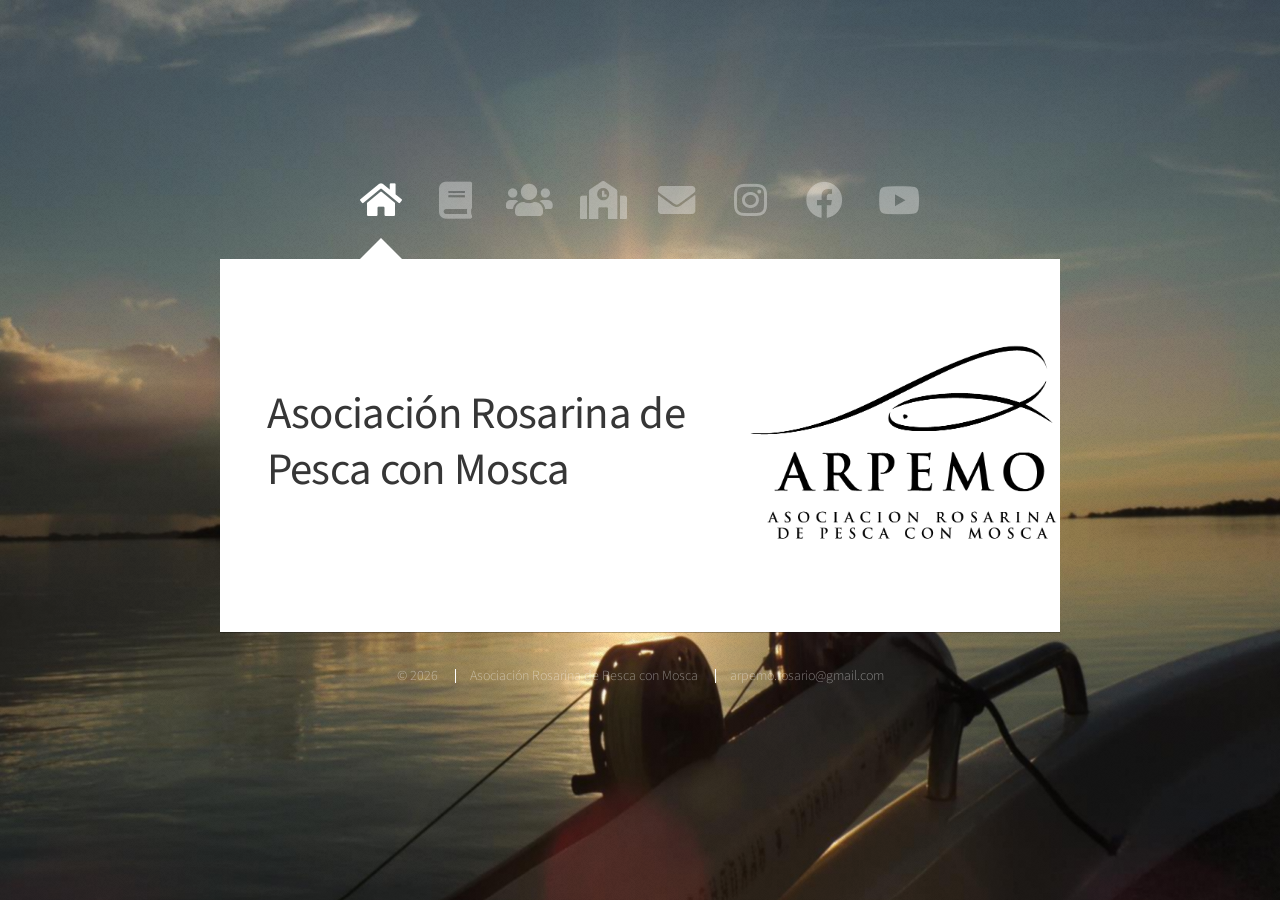
<file: index.html>
<!DOCTYPE HTML>
<html>

<head>
	<title>ARPEMO - Asociaci&oacute;n Rosarina de Pesca con Mosca</title>
	<meta charset="utf-8" />
	<meta name="viewport" content="width=device-width, initial-scale=1, user-scalable=no" />
	<meta name="description" content="Asociaci&oacute;n Rosarina de Pesca con Mosca">
	<meta property="fb:app_id" content="1160018751294954" />
	<meta property="og:title" content="ARPEMO - Asociaci&oacute;n Rosarina de Pesca con Mosca">
	<meta property="og:type" content="website">
	<meta property="og:description" content="Asociaci&oacute;n Rosarina de Pesca con Mosca">
	<meta property="og:image" content="http://arpemo.org.ar/images/me.jpg">
	<meta property="og:image:secure_url" content="https://arpemo.org.ar/images/me.jpg">
	<meta property="og:image:width" content="1313">
	<meta property="og:image:height" content="1638">
	<meta property="og:url" content="https://arpemo.org.ar/">
	<meta property="og:locale" content="es_AR">
	<meta name="robots" content="index">

	<link rel="icon" href="images/favicon-32x32.png" sizes="32x32">
	<link rel="icon" href="images/favicon-192x192.png" sizes="192x192">
	<link rel="apple-touch-icon" href="images/favicon-180x180.png">
	<link rel="stylesheet" href="assets/css/main.css" />
	<noscript>
		<link rel="stylesheet" href="assets/css/noscript.css" />
	</noscript>
</head>

<body class="is-preload">

	<!-- Wrapper-->
	<div id="wrapper">

		<!-- Nav -->
		<nav id="nav">
			<a href="#" class="icon solid fa-home"><span>Inicio</span></a>
			<a href="#estatuto" class="icon solid fa-book"><span>Estatuto</span></a>
			<a href="#comision" class="icon solid fa-users"><span>Comisi&oacute;n</span></a>
			<a href="#escuela" class="icon solid fa-school"><span>Escuela</span></a>
			<a href="#contacto" class="icon solid fa-envelope"><span>Contacto</span></a>
			<a href="https://www.instagram.com/arpemo.rosario/" class="icon brands fa-instagram"
				target="_blank"><span>Instagram</span></a>
			<a href="https://www.facebook.com/profile.php?id=100029264333715" class="icon brands fa-facebook"
				target="_blank"><span>Facebook</span></a>
			<a href="https://www.facebook.com/Asociaci%C3%B3n-Rosarina-de-Pesca-con-Mosca-176386945900106"
				class="icon brands fa-youtube" target="_blank"><span>YouTube</span></a>
		</nav>

		<!-- Main -->
		<div id="main">

			<!-- Me -->
			<article id="home" class="panel intro">
				<header>
					<h1>Asociaci&oacute;n Rosarina de Pesca con Mosca</h1>
					<p></p>
				</header>
				<a href="#estatuto" class="jumplink pic">
					<!-- <span class="arrow icon solid fa-chevron-right"><span>See my work</span></span> -->
					<img src="images/me.png" alt="logo arpemo" />
				</a>
			</article>

			<!-- Estatuto -->
			<article id="estatuto" class="panel">
				<header>
					<h2>Estatuto</h2>
				</header>
				<p>
				<h4>Cap&iacute;tulo I</h4>
				<h4>De su denominacion, domicilio, duracion y objeto social</h4>
				</p>
				<p><strong>ARTICULO 1:</strong> Con la denominaci&oacute;n de ASOCIACION ROSARINA DE PESCA CON MOSCA se
					constituye una asociaci&oacute;n Civil sin fines de lucro y por tiempo indeterminado, la que fija su
					domicilio legal en la Ciudad de Rosario, Provincia de Santa Fe, Rep&uacute;blica Argentina.</p>
				<p><strong>ARTICULO 2:</strong> SON SUS FINES Y OBJETIVOS: a) Enseñar y difundir la modalidad y arte, de
					la pesca con mosca y todos sus actos afines; b) Apoyar y colaborar con las entidades Nacionales,
					Provinciales y privadas para la protecci&oacute;n de la fauna y flora; c) Proteger los actuales
					pesqueros especialmente los adaptados a la modalidad de mosca. Lograr protecci&oacute;n de las
					entidades oficiales para promover la repoblaci&oacute;n de r&iacute;os, arroyos, lagos y lagunas en
					beneficio de las futuras generaciones; ch) Desarrollar nuevos pesqueros tanto de agua dulce como
					salada, para la pesca con mosca; d) Difundir la &eacute;tica y el comportamiento deportivo en todos
					los ambientes de la pesca y fomentar la uni&oacute;n de nuestra entidad con todos los deportistas
					nacionales y extranjeros en esta modalidad de pesca.</p>
				<p><strong>ARTICULO 3:</strong> Para el mejor desarrollo de sus fines podr&aacute; gestionar ante las
					autoridades P&uacute;blicas el apoyo que fuera menester y colaborar, a la vez con ellas en todo lo
					que tienda al fomento de la pesca como deporte, a la conservaci&oacute;n de la fauna, estudios
					hidrobiol&oacute;gicos, piscicultura, ictiolog&iacute;a y afines.</p>
				<p><strong>ARTICULO 4:</strong> Tambi&eacute;n podr&aacute; afiliarse a entidades superiores y mantener
					relaciones con Asociaciones Nacionales y Extranjeras de la misma &iacute;ndole a fin de coadyuvar al
					progreso rec&iacute;proco y coordinar la acci&oacute;n en procura de su finalidad</p>
				<p><strong>ARTICULO 5:</strong> La Asociaci&oacute;n se declara ajena a toda orientaci&oacute;n
					pol&iacute;tica, sociol&oacute;gica, religiosa o cualquiera otra, que contrar&iacute;e o perturbe
					sus fines y las buenas relaciones entre los asociados y sus familiares. Queda prohibida toda la
					pol&eacute;mica, discusi&oacute;n o exteriorizaci&oacute;n de ideas sobre estos temas dentro del
					local social, dependencias pertenecientes u ocupadas por la Asociaci&oacute;n y en las excursiones o
					reuniones en la que &eacute;sta participe. Asimismo, queda prohibido a sus Asociados, la
					realizaci&oacute;n de apuestas por dinero.</p>
				<p>
				<h4>Cap&iacute;tulo II</h4>
				<h4>De la capacidad y patrimonio de la asociacion</h4>
				</p>
				<p><strong>ARTICULO 6: </strong>Est&aacute; capacitada la Instituci&oacute;n para adquirir bienes
					mueblas e inmuebles y contraer obligaciones, as&iacute; como para realizar cualquier
					operaci&oacute;n con instituciones bancarias oficiales, privadas o mixtas.</p>
				<p><strong>ARTICULO 7:</strong> El patrimonio se compone: a) De las cuotas que abonen los asociados,
					sean de Ingreso, Mensuales o Especiales; b) De los bienes que adquiera, muebles o inmuebles, como
					as&iacute; de la renta que estos produzcan; c) De las donaciones, legados, herencias y subvenciones
					que se le acuerden y acepte; ch) De los beneficios que se obtengan en la organizaci&oacute;n te
					torneos deportivos, de reuniones sociales, conferencias, rifas, festivales y de cualquiera otra
					entrada l&iacute;cita que pueda tener por cualquier otro concepto; d) De los intereses o ganancias
					que devenguen los fondos de la entidad.</p>
				<p>
				<h4>Cap&iacute;tulo III</h4>
				<h4>De los asociados</h4>
				</p>
				<p><strong>ARTICULO 8:</strong> CATEIORIAS DE ASOCIADOS. La “ASOCISCION ROSARINA DE PESCA CON MOSCA”
					reconoce las siguientes categor&iacute;as de Asociados: a) Activos; b) Vitalicios; c) Honorarios;
					ch) Aspirantes Activos; d) Cadetes; y e) Menores.</p>
				<p><strong>ARTICULO 9:</strong> CONDICIONES PARA EL INGR&eacute;SO DE AS&oacute;CIADOS. Podr&aacute;n
					ser admitidos como Asociados, dentro de las respectivas categor&iacute;as y las limitaciones
					establecidas en el presente Estatuto, todas las personas de conducta respetable y reputaci&oacute;n
					y antecedentes irreprochables, que cumplan los siguientes requisitos: a)Solicitar su ingreso,
					llenando y firmando un formulario que suministrar&aacute; la entidad. b) Ser presentado por un
					Asociado Vitalicio o Activo u Honorario, con una antigüedad m&iacute;nima en 1ª categor&iacute;a de
					un año, quien firmar&aacute; la solicitud junto con el postulante.; c) Abonar la cuota de ingreso
					vigente al momento de la aceptaci&oacute;n de la so1icitud por parte de la Comisi&oacute;n
					Directiva.</p>
				<p><strong>ARTICULO 10:</strong> Las solicitudes de los postulantes se expondr&aacute;n en lugar visible
					en la sede, durante quince d&iacute;as, a los efectos de que la Comisi&oacute;n Directiva pueda
					recibir posibles objeciones al ingreso requerido, por parte de alg&uacute;n asociado.</p>
				<p><strong>ARTICUL0 11: </strong>La Comisi&oacute;n Directiva considerar&aacute; las solicitudes no
					objetadas, en la primera reuni&oacute;n que se realice y por orden de presentaci&oacute;n de
					aquellas. La aceptaci&oacute;n o rechazo se har&aacute; por votaci&oacute;n y la decisi&oacute;n se
					comunicar&aacute; por escrito al postulante. Los postulantes cuyas solicitudes fueran rechazadas no
					podr&aacute;n presentar una nueva solicitud hasta que no haya transcurrido un año del rechazo
					anterior. Los rechazos no podr&aacute;n ser apelados.</p>
				<p><strong>ARTICULO 12:</strong> ASOCIADOS ACTIVOS. Ser&aacute;n Asociados Activos aquellos asociados
					que sean mayores de edad.</p>
				<p><strong>ARTICULO 13:</strong> SON DERECHOS DE LOS ASOCIADOS ACTIVOS:<br>
					a)Recibir un carn&eacute; que acredite la condici&oacute;n de asociado.; b)Frecuentar la sede
					social, haciendo uso de todas las dependencias instalaciones, elementos deportivos y sociales
					conforme a lo que se requiera.; c) Participar con voz y voto en las Asambleas.; ch) Elegir y ser
					elegidos miembros de la Comisi&oacute;n Directiva y dem&aacute;s Autoridades.; d) Sugerir a la
					Comisi&oacute;n Directiva toda iniciativa que estime beneficiosa para la Asociaci&oacute;n.; e)
					Objetar por escrito ante la Comisi&oacute;n Directiva a solicitud de admisi&oacute;n de cualquier
					postulante a Asociado. La impugnaci&oacute;n se realizar&aacute; en forma reservada.; f) Solicitar a
					la Comisi&oacute;n Directiva la convocaci&oacute;n a Asamblea Extraordinaria cuya realizaci&oacute;n
					no podr&aacute; exceder el plazo de cuarenta d&iacute;as de la fecha de solicitud.; g) Solicitar la
					inclusi&oacute;n de determinados puntos en el Orden del D&iacute;a de las Asambleas Ordinarias; h)
					Apelar las sanciones de la que fueran objeto ante la primera Asamblea que se celebre, sin admitir
					cl&aacute;usulas que importen la renuncia al fuero judicial.</p>
				<p><strong>ARTICULO 14:</strong> Son OBLIGACIONES DE LOS ASOCIADOS ACTIVOS: a) Conocer y cumplir con las
					prescripciones del Estatuto, Reglamentos y resoluciones de Asambleas y Comisi&oacute;n Directiva.;
					b) Abonar puntualmente las cuotas societarias y contribuciones resueltas por Asambleas.; o) Velar en
					toda ocasi&oacute;n por el buen nombre y prestigio de la Asociaci&oacute;n y cooperar con la
					Comisi&oacute;n Directiva en su gesti&oacute;n para el logro de los fines y objetivos de la entidad
					y sin menoscabo de sus derechos.; ch) Comunicar los cambios de domicilio.; a) Mantener una conducta
					correcta y manejar un lenguaje adecuado en su vida de relaci&oacute;n con la entidad, dentro y fuera
					de los &aacute;mbitos f&iacute;sicos de la misma.</p>
				<p><strong>ARTICULO 15:</strong> ASOCIADOS VITALICIOS. Ser&aacute; declarado Asociado Vitalicio todo
					asociado con una antigüedad ininterrumpida de treinta años en la categor&iacute;a Activo.
					Tendr&aacute;n los mismos derechos y obligaciones que los Asociados Activos. Estar&aacute;n eximidos
					del pago de la cuota societaria.</p>
				<p><strong>ARTICULO 16:</strong> La cantidad de Asociados Vitalicios no podr&aacute; exceder del veinte
					por ciento del total de Asociados Activos. Se cubrir&aacute;n las vacantes que se produzcan, cuando
					se llegue al l&iacute;mite del veinte por ciento, por orden de antigüedad, y en el caso que esta
					fuera la misma para varios asociados se decidir&aacute; a favor del asociado de mayor edad.</p>
				<p><strong>ARTICULO 17:</strong> ASOCIADOS HONORARIOS. Ser&aacute;n Asociados honorarios aquellos que
					por valiosos trabajos, estudios o actividades en beneficio de la entidad o por servicios prestados o
					donaciones efectuadas a la entidad o a determinadas condiciones personales o profesionales, sean
					designados por Asamblea a propuesta de la Comisi&oacute;n Directiva. Se comunicar&aacute; por
					escrito a los designados como Asociados Honorarios; estos deber&aacute;n dar su consentimiento a la
					designaci&oacute;n. No abonan cuota societaria. Pueden frecuentar y utilizar las dependencias de la
					Entidad. No tendr&aacute;n voz ni voto en las Asambleas, pero podr&aacute;n ingresar en calidad de
					oyentes.</p>
				<p><strong>ARTICULO 18:</strong> ASOCIADOS ASPIRANTES ACTIVOS. Ser&aacute;n Asociados Aspirantes Activos
					los asociados mayores de dieciocho años y menores de edad. Tienen los mismos derechos y obligaciones
					que los Asociados Activos, excepto el derecho de ser elegidos miembros de la Comisi&oacute;n
					Directiva o dem&aacute;s Autoridades. Tampoco podr&aacute;n votar en las Asambleas donde se
					resuelvan asuntos para los que el c&oacute;digo Civil exija la capacidad plena.</p>
				<p><strong>ARTICULO 19:</strong> ASOCIADOS CADETES. Son Asociados Cadetes los asociados menores de
					quince años y menores de dieciocho años de edad. Sus derechos son los prescriptos en los incisos a),
					b) y h) del Art&iacute;culo 13. Sus obligaciones son las establecidos en el Art&iacute;culo 14.</p>
				<p><strong>ARTICULO 20:</strong> ASOCIADOS MENORES. Son Asociados Menores los asociados de ocho a quince
					años de edad, tienen los mismos derechos y obligaciones que los Asociados Cadetes.</p>
				<p><strong>ARTICULO 21:</strong> SANCIONES. En caso de inconducta de los asociados, por desorden,
					comportamiento indecoroso o trasgresi&oacute;n a lo dispuesto por el Estatuto, Reglamentos,
					Resoluciones de Asambleas o de Comisi&oacute;n Directiva, &eacute;sta podr&aacute; aplicarles,
					seg&uacute;n la gravedad de la falta, las siguientes sanciones 1)Apercibimiento; 2)
					Suspensi&oacute;n; 3) Expulsi&oacute;n.<br>
					1) APERCIBIMIENTO: Se aplicar&aacute; por faltas leves.<br>
					2) SUSPENSION: Se aplicar&aacute; por reincidencia en faltas leves o por faltas graves que no
					justifiquen su expulsi&oacute;n; consiste en la p&eacute;rdida d de los derechos de asociado durante
					el t&eacute;rmino que dure la suspensi&oacute;n pero se mantendr&aacute;n las obligaciones.<br>
					3) EXPULSION: Consiste en la p&eacute;rdida definitiva de la condici&oacute;n de Asociado.</p>
				<p><strong>ARTICULO 22:</strong> Las causas de expulsi&oacute;n no podr&aacute;n ser sino las
					siguientes: a) Faltar al cumplimiento de las obligaciones impuestas por Estatuto, Reglamentos,
					Resoluciones de Comisi&oacute;n Directiva o de Asambleas; b) Observar una conducta inmoral; c) Hacer
					voluntariamente daño a la Asociaci&oacute;n, provocar des&oacute;rdenes graves en el seno de la
					misma u observar una conducta que sea notoriamente perjudicial a los intereses sociales; ch) Haber
					cometido actos graves de deshonestidad o engañado o tratado de engañar ala Asociaci&oacute;n para
					obtener un beneficio econ&oacute;mico a costa de ello; a) Adeudar tres mensualidades consecutivas,
					incluyendo entre ellas las cuotas especiales que pudiera fijar la Comisi&oacute;n Directiva y no
					haberlas abonado pese a 1a intimaci&oacute;n de pago que le hubiera hecho aquella; e) Haber perdido
					las condiciones requeridas en este Estatuto para ser Asociado.</p>
				<p><strong>ARTICULO 23:</strong> Previo a la aplicaci&oacute;n de cualquier Sanci&oacute;n, la
					Comisi&oacute;n Directiva citar&aacute; al imputado a efectos de o&iacute;r su defensa y luego de
					ser o&iacute;do y consideradas sus pruebas y defensas, resolver&aacute; de acuerdo a disposiciones
					estatutarias. La Resoluci&oacute;n tomada deber&aacute; ser comunicada por escrito y dirigida al
					domicilio del asociado. Todo Asociado que hubiera sido sancionado, tiene el derecho de apelar la
					sanci&oacute;n de que hubiera nido objeto, ante la primera Asamblea que se celebre sin admitir
					cl&aacute;usulas, que importen la renuncia al fuero judicial.</p>
				<p><strong>ARTICULO 24:</strong> DE LA PERDIDA DE LA CONDICION DE ASOCIADO. Los Asociados
					perder&aacute;n la condici&oacute;n de tales por fallecimiento, renuncia o expulsi&oacute;n.</p>
				<p><strong>ARTICULO 25:</strong> RENUNCIA A LA CONDICION DE ASOCIADO. Los Asociados podr&aacute;n
					renunciar a su condici&oacute;n de tales. Para ello deber&aacute;n manifestar su voluntad de
					renuncia por nota dirigida a la Comisi&oacute;n Directiva, debiendo el peticionario estar al
					d&iacute;a con la tesorer&iacute;a. La Comisi&oacute;n Directiva tratar&aacute; los pedidos de
					renuncias en la primera reuni&oacute;n siguiente al pedido. No se considerar&aacute;n los pedidos de
					los asociados en mora.</p>
				<p><strong>ARTICULO 26:</strong> AS0CIADOS MOROSOS. Los Asociados que adeudaren las cuotas
					correspondientes a tres meses vencidos, o cualquiera otra suma, ser&aacute;n notificados
					fehacientemente al &uacute;ltimo domicilio que hubieran denunciado, no pudiendo concurrir a la
					Asociaci&oacute;n si dentro de los quince d&iacute;as de notificados no abonaren la cantidad
					adeudada m&aacute;s el diez por ciento del importe en con concepto de gastos administrativos.
					Vencido dicho plazo podr&aacute;n ser expulsados de la Instituci&oacute;n por la Comisi&oacute;n
					Directiva.</p>
				<p><strong>ARTICULO 27:</strong> REINGRESOS. Los asociados renunciantes, o expulsados por falta de pago,
					no podr&aacute;n solicitar su reingreso hasta despu&eacute;s de transcurrido un año de su
					desvinculaci&oacute;n, salvo que abonaren las mensualidades que median entre la fecha de su renuncia
					o expulsi&oacute;n, mas el veinte por ciento de la cuota de ingreso en ese momento, y en su caso, lo
					adeudado a la Asociaci&oacute;n. Transcurrido el año, ser&aacute;n considerados como nuevos
					postulantes.</p>
				<p><strong>ARTICULO 28:</strong> ASOCIADOS EN CONSCRIPCION. El asociado que tuviera que cumplir con el
					servicio militar obligatorio no pagar&aacute; la cuota de asociado. Para esto, deben dar aviso por
					escrito a la Comisi&oacute;n Directiva para acogerse a este beneficio. La Comisi&oacute;n Directiva
					comunicar&aacute; a la Tesorer&iacute;a la eximici&oacute;n del pago durante el lapso de permanencia
					bajo bandera. El Asociado comunicar&aacute; inmediatamente de ser dado de baja, a lo efectos de la
					debida anotaci&oacute;n. De no ser as&iacute;, deber&aacute; abonar las cuotas desde su pedido de
					este beneficio.<br>
				</p>
				<p>
				<h4>Cap&iacute;tulo IV</h4>
				<h4>De la comision directiva y demas autoridades</h4>
				</p>
				<p><strong>ARTICULO 29:</strong> La Asociaci&oacute;n ser&aacute; dirigida y administrada por una
					Comisi&oacute;n Directiva compuesta por siete miembros; a saber: un Presidente, un Vicepresidente,
					un Secretario, un Secretario de Actas, un tesorero y dos Vocales Titulares. Habr&aacute;
					adem&aacute;s dos Vocales Suplentes. La Fiscalizaci&oacute;n estar&aacute; ejercida por un
					S&iacute;ndico Titular. Existir&aacute; tambi&eacute;n, un S&iacute;ndico Suplente. Los miembros de
					la Comisi&oacute;n Directiva y los Vocales Suplentes durar&aacute;n dos años en sus funciones; el
					S&iacute;ndico Titular y el S&iacute;ndico Suplente durar&aacute;n un año en sus funciones.</p>
				<p><strong>ARTICULO 30:</strong> Los miembros de la Comisi&oacute;n Directiva, Vocales suplentes y los
					S&iacute;ndicos ser&aacute;n elegidos en la Asamblea General Ordinaria, por simple mayor&iacute;a de
					votos presentes y podr&aacute;n ser reelegidos dos veces.</p>
				<p><strong>ARTICULO 31:</strong> Los cargos de la Comisi&oacute;n Directiva y dem&aacute;s Autoridades,
					son de car&aacute;cter personal e indelegable. Asimismo, a los miembros de Comisi&oacute;n Directiva
					y dem&aacute;s Autoridades les est&aacute; prohibido percibir sueldos o remuneraci&oacute;n alguna
					por el desempeño de los cargos, o por trabajos o servicios prestados a la entidad.</p>
				<p><strong>ARTICULO 32:</strong> Las reuniones de la Comisi&oacute;n Directiva se realizar&aacute;n
					v&aacute;lidamente con presencia de la mitad m&aacute;s uno de los miembros que la integran y las
					resoluciones se adoptar&aacute;n por mayor&iacute;a absoluta de los miembros presentes; las
					reconsideraciones de asuntos ya resueltos requerir&aacute;n el voto de las dos terceras partes, en
					reuni&oacute;n de igual o mayor n&uacute;mero de asistentes de aquella en que se resolvi&oacute; el
					asunto a reconsiderar.</p>
				<p><strong>ARTICULO 33:</strong> La Comisi&oacute;n Directiva se reunir&aacute; por lo menos una voz por
					mes, por citaci&oacute;n del Presidente o su reemplazante, por citaci&oacute;n del S&iacute;ndico
					Titular, o a pedido de cuatro o m&aacute;s de sus miembros, debiendo en este caso, realizarse la
					reuni&oacute;n dentro de los diez d&iacute;as de efectuada la solicitud. La citaci&oacute;n se
					har&aacute; en forma personal y por escrito.</p>
				<p><strong>ARTICULO 34:</strong> En caso de renuncia, fallecimiento, ausencia, expulsi&oacute;n o
					cualquier otro impedimento de cualquier miembro titular que le impida ejercer su cargo, ser&aacute;
					reemplazado por un suplente por el t&eacute;rmino que falte para completar el mandato del
					reemplazado. As&iacute;, el Presidente ser&aacute; reemplazado por el, Vicepresidente, y la
					Vicepresidencia ser&aacute; ocupada por el primer Vocal Titular. El segundo Vocal Titular
					ascender&iacute;a al primer lugar y el puesto por &eacute;l dejado vacante lo ocupar&aacute; el
					primer Vocal Suplente. El Secretario ser&aacute; reemplazado por el Secretario de Actas y el
					Tesorero por el primer Vocal Titular.</p>
				<p><strong>ARTICULO 35</strong>: El miembro de la Comisi&oacute;n Directiva que debidamente citado,
					faltara sin previo aviso justificado a tres reuniones consecutiva o cinco alternadas en el año,
					caducar&aacute; en su funci&oacute;n.</p>
				<p><strong>ARTICULO 36:</strong> Todo miembro que por razones muy fundadas no pueda asistir a las
					reuniones o atender la misi&oacute;n que se le encomendara, podr&aacute; solicitar licencia parcial
					o temporal, la que sen acordada en reuni&oacute;n de Comisi&oacute;n Directiva.</p>
				<p><strong>ARTICULO 37:</strong> Para poder ser miembro de la Comisi&oacute;n Directiva y dem&aacute;s
					Autoridades de la Asociaci&oacute;n, se deber&aacute;n cumplimentar los siguientes requisitos: a)
					Ser mayor de edad; b) Ser Asociado Vitalicio o Activo con una antigüedad mayor de un año en la
					categor&iacute;a. Este requisito de antigüedad se obviar&aacute; durante el primer año de vida de la
					Asociaci&oacute;n; c) Estar en pleno goce de sus derechos como asociado y tener plena capacidad
					jur&iacute;dica; ch) Ser elegido libremente, en elecciones estatutariamente realizadas; d) No estar
					ejerciendo cargos en entidades similares.</p>
				<p><strong>ARTICULO 38:</strong> ATRIBUCIONES Y DEBERES DE LA COMISION DIRECTIVA. Son Atribuciones y
					Deberes de la Comisi&oacute;n Directiva: a) Ejecutar las resoluciones de las Asambleas, cumplir y
					hacer cumplir este Estatuto y los Reglamentos interpret&aacute;ndolos, en caso de duda, con cargo de
					dar cuenta a la Asamblea m&aacute;s pr&oacute;xima que se celebre; b) Dirigir la
					administraci&oacute;n de la Asociaci&oacute;n; c) Convocar a Asamblea; ch) Resolver la
					admisi&oacute;n de los que soliciten ingresar como asociados y las renuncias que presenten los
					mismos; d) Apercibir, suspender o expulsar a los asociados; e) Nombrar empleados y todo el personal
					que se requiera para el cumplimiento de los fines sociales, asignarles sueldo, fijarle las
					obligaciones, amonestarlos, suspenderlos y destituirlos; f) Fijar las cuotas mensuales aumentarlas o
					disminuirlas, fijar la cuota de ingreso, aumentarla o disminuirla, disponer la suspensi&oacute;n del
					cobro de &eacute;sta, fijar contribuciones especiales y el tiempo de su aplicaci&oacute;n; en estos
					rubros se cuidar&aacute; de no desvirtuar los fines y la esencia de la Asociaci&oacute;n y se
					proceder&aacute; con extrema mesura, todo esto con cargo de dar cuenta a la primera Asamblea que se
					celebre; g) Presentar a la Asamblea General Ordinaria, la Memoria, Balance General, Inventario,
					Cuenta de Castos y Recursos e Informe del S&iacute;ndico. Todos estos documentos deber&aacute;n ser
					remitidos a los asociados con la anticipaci&oacute;n requerida para la convocaci&oacute;n de
					Asambleas Ordinarias; h) Realizar los actos que determina el art&iacute;culo 1881 del C&oacute;digo
					Civil, aplicables a su car&aacute;cter jur&iacute;dico y concordante con cargo de dar cuenta a la
					primera Asamblea que se celebre, salvo los casos de adquisici&oacute;n, enajenaci&oacute;n e
					hipotecas de bienes en que ser&aacute; necesario la previa aprobaci&oacute;n por parte do una
					Asamblea; i) Dictar las reglamentaciones internas necesarias para el cumplimiento de sus
					finalidades, las que deber&aacute;n ser aprobadas por la Asamblea y presentadas a la
					Inspecci&oacute;n General de Personas Jur&iacute;dicas de la Provincia de Santa le y aprobadas por
					&eacute;sta previo a su aplicaci&oacute;n j) Llevar los libros que requiera la Inspecci&oacute;n
					citada en el inciso i.</p>
				<p><strong>ARTICULO 39:</strong> Cuando el n&uacute;mero de miembros de la comisi&oacute;n Directiva
					quede reducido a menos de la mitad m&aacute;s uno de su totalidad, habiendo ya sido llamados todos
					los suplentes a reemplazar a los titulares, deber&aacute; convocarse dentro de los quince
					d&iacute;as a Asamblea a los efectos de su integraci&oacute;n. En caso de acefal&iacute;a total de
					la Comisi&oacute;n Directiva, deber&aacute; cumplir con la convocaci&oacute;n precitada el
					S&iacute;ndico, asumiendo el gobierno de la entidad, y sin perjuicio de las responsabilidades que
					pueda recaer sobre loe miembros directivos renunciantes o ausentes.</p>
				<p><strong>ARTICULO 40:</strong> ATRIBUCIONES Y DEBERES DEL SINDICO TITULAR. El S&iacute;ndico Titular,
					o en caso de aplicaci&oacute;n del Art&iacute;culo 34, el S&iacute;ndico Suplente, tiene las
					siguientes atribuciones y deberes: a) Examinar los libros y documentos de la Asociaci&oacute;n, por
					lo menos cada sesenta d&iacute;as; b) Asistir a las reuniones de la Comisi&oacute;n Directiva cuando
					se lo juzgue necesario; c) Fiscalizar la administraci&oacute;n, verificando frecuentemente el estado
					de la caja y la existencia de los t&iacute;tulos y valores de toda clase; ch) Comprobar el
					cumplimiento de las leyes, Estatuto y Reglamentos y Resoluciones de Asambleas y Comisi&oacute;n
					Directiva; a.) Dictaminar sobre la memoria, Inventario, Balance General y cuenta ¡e Gastos y
					Recursos presentada por la Comisi&oacute;n Directiva e) Convocar a Asamblea General Ordinaria cuando
					omitiere hacerlo la Comisi&oacute;n Directiva; t) Solicitar la convocaci&oacute;n a Asamblea General
					Extraordinaria cuando lo considere necesario, poniendo en conocimiento de la Inspecci&oacute;n
					General de Personas Jur&iacute;dicas los antecedentes que justifiquen su pedido, cuando se negare a
					acceder a ello la Comisi&oacute;n Directiva; g) Vigilar las operaciones de la liquidaci&oacute;n de
					la Asociaci&oacute;n. El S&iacute;ndico cuidar&aacute; de ejercer sus funciones de manera que no
					entorpezca o dificulte la marcha regular de la administraci&oacute;n social.</p>
				<p> </p>
				<p>
				<h4>Cap&iacute;tulo V</h4>
				<h4>Del presidente y vicepresidente
				</h4>
				</p>
				<p><strong>ARTICULO 41:</strong> El Presidente o, en caso de aplicaci&oacute;n del Art&iacute;culo 34,
					el Vicepresidente, tiene los deberes y atribuciones siguientes: a) Es el representante legal de la
					Instituci&oacute;n; b) Convocar a las Asambleas y a las reuniones de la Comisi&oacute;n Directiva y
					presidirlas; c) Decidir en las Asambleas y reuniones de Comisi&oacute;n Directiva con su voto, en
					caso de empate; ch) Firmar con el Secretario las Actas de Asambleas y de la Comisi&oacute;n
					Directiva y la correspondencia y todo documento de la Asociaci&oacute;n; d) Autorizar con el
					Tesorero las cuentas de gastos firmando los recibos y dem&aacute;s documentos de la tesorer&iacute;a
					conforme con lo resuelto por la Comisi&oacute;n Directiva, no permitiendo que los fondos sociales
					sean invertidos en objetos ajenos a lo prescripto por este Estatuto; e) Velar por la buena marcha y
					administraci&oacute;n de la Asociaci&oacute;n, observando y haciendo observar el Estatuto,
					Reglamentos y Resoluciones de Asamblea y Comisi&oacute;n Directiva, f) Dirigir y mantener el orden
					en los debates, suspender y levantar las sesiones cuando se altere el orden y respeto debidos; g)
					Suspender a cualquier empleado que no cumpla con sus obligaciones, dando cuenta inmediata a la
					Comisi&oacute;n Directiva, as&iacute; como tambi&eacute;n de las resoluciones que adopte por
					s&iacute; en los casos urgentes, pues no podr&aacute; tomar medida extraordinaria alguna sin la
					aprobaci&oacute;n de aquella; h) Representar a la entidad en las relaciones con terceros.</p>
				<p> </p>
				<p>
				<h4>Cap&iacute;tulo VI</h4>
				<h4>Del secretario y secretario de actas
				</h4>
				</p>
				<p><strong>ARTICULO 42:</strong> El Secretario o, en caso de aplicaci&oacute;n del Art&iacute;culo 34,
					el Secretario de Actas, tiene los deberes y atribuciones siguientes: a) Asistir a las Asambleas y
					reuniones de la Comisi&oacute;n Directiva, firmando con el Presidente las actas respectivas; b)
					Firmar con el Presidente la correspondencia y todo documento de la Asociaci&oacute;n; o) Convocar a
					las reuniones de la Comisi&oacute;n Directiva de acuerdo a lo prescripto en el art&iacute;culo 35;
					ch) Llevar de acuerdo con el Tesorero, el Registro de Asociados, as&iacute; como los libros de Actas
					las Asambleas y de Reuniones de Comisi&oacute;n Directiva, cuyo llenado estar&aacute; a cargo del
					Secretario de Actas. El Secretario de Actas o en caso de aplicaci&oacute;n del Art&iacute;culo 34,
					el primer Vocal Titular, deber&aacute; asistir a las Asambleas y reuniones de la Comisi&oacute;n
					Directiva, redactando las Actas que es asentar&aacute;n en los libros respectivos. Colaborar&aacute;
					estrechamente en la gesti&oacute;n del Secretario.</p>
				<p> </p>
				<p>
				<h4>Cap&iacute;tulo VII</h4>
				<h4>Del tesorero</h4>
				</p>
				<p><strong>ARTICULO 43:</strong> El Tesorero o en caso de aplicaci&oacute;n del Art&iacute;culo 34, un
					Vocal titular, tiene los deberes y atribuciones siguientes a) Asistir a las asambleas y reuniones de
					la Comisi&oacute;n Directiva; b) Llevar de acuerdo con el Secretario, el Registro de Asociados,
					ocup&aacute;ndose de todo lo re1acionado con el cobro de las cuotas sociales; e) llevar los libros
					de contabilidad; ch) Presentar a la Comisi&oacute;n Directiva, balances mensuales y preparar
					anualmente el Balance General, Inventario y Cuenta de Gastos y Recursos que deben aprobar la
					Comisi&oacute;n Directiva para ser sometido a la Asamblea General Ordinaria; Firmar con el
					Presidente los recibos y dem&aacute;s documentos de Tesorer&iacute;a efectuando los pagos resueltos
					por la Comisi&oacute;n Directiva; e) Efectuar en el Banco que designe la Comisi&oacute;n Directiva;
					a nombra de la Asociaci&oacute;n y a la orden conjunta del Presidente y del Tesorero, los
					dep&oacute;sitos de dineros y valores ingresados a la Casa Social, pudiendo retener en la misma
					hasta la suma que estime la Comisi&oacute;n Directiva, a los efectos de los pagos de urgencia; f)
					Deben firmar conjuntamente con el Presidente, los cheques, giros u otros documentos para la
					extracci&oacute;n de fondos; g) Dar cuenta del estado econ&oacute;mico, financiero y patrimonial de
					la Asociaci&oacute;n a la Comisi&oacute;n Directiva y al S&iacute;ndico toda vez que se le requiera.
				</p>
				<p> </p>
				<p>
				<h4>Cap&iacute;tulo VIII</h4>
				<h4>De los vocales titulares y suplentes</h4>
				</p>
				<p><strong>ARTICULO 44:</strong> Corresponde a los Vocales Titulares: a) Asistir a las Asambleas y
					reuniones de la Comisi&oacute;n Directiva con vos y voto; b) Desempeñar las tareas y comisiones que
					la Comisi&oacute;n Directiva les asigne.</p>
				<p><strong>ARTICULO 45:</strong> Corresponde a los Vocales Suplentes: a) Entrar a formar parte de la
					Comisi&oacute;n Directiva en los casos y condiciones previstos en este Estatuto; b) Su concurrencia
					a las reuniones da la Comisi&oacute;n Directiva ser&aacute; con derecho a voz, pero no al voto. Su
					asistencia no se computar&aacute; a los efectos del quorum.</p>
				<p> </p>
				<p>
				<h4>Cap&iacute;tulo IX</h4>
				<h4>De las asambleas</h4>
				</p>
				<p><strong>ARTICULO 46:</strong> Habr&aacute; dos clases de Asambleas Generales: Ordinarias y
					Extraordinarias.</p>
				<p><strong>ARTICULO 47:</strong> ASAMBLEAS GENERALES ORDINARIAS. Las Asambleas Generales Ordinarias se
					efectuar&aacute;n una vez por año dentro del plazo de ciento veinte d&iacute;as del cierre del
					ejercicio anual, cuya fecha de cierre ser&aacute; el 31 de Diciembre de cada año, y en ellas se
					deber&aacute;, a) Discutir, aprobar o modificar la Memoria, Inventario, Balance General, Cuenta de
					Gastos y Recursos e Informe del S&iacute;ndico; b) Nombrar en su caso los miembros de la
					Comisi&oacute;n Directiva Vocales Suplentes y S&iacute;ndicos que deban reemplazar a los que cesan
					en sus mandatos; c) Considerar cualquier otro asunto consignado en la convocatoria.</p>
				<p><strong>ARTICULO 48:</strong> ASAMBLEAS GENERALES EXTRAORDINARIAS. Las Asambleas Generales
					Extraordinarias ser&aacute;n convocadas siempre que la Comisi&oacute;n Directiva lo juzgue
					necesario, o cuando las soliciten el S&iacute;ndico o veinte asociados por lo menos, con derecho a
					voto y el plazo para la realizaci&oacute;n de la misma no podr&aacute; exceder de cuarenta
					d&iacute;as. Estos pedidos deber ser resueltos dentro de un t&eacute;rmino de diez d&iacute;as.</p>
				<p><strong>ARTICULO 49:</strong> Las Asambleas ser&aacute;n convocadas mediante circulares remitidas al
					domicilio de cada asociado con diez d&iacute;as de anticipaci&oacute;n. Las circulares
					deber&aacute;n establecer lugar, fecha y hora de la realizaci&oacute;n de la Asamblea y el Orden del
					D&iacute;a a tratar. Conjuntamente con las circulares deber&aacute; remitirse a los asociados la
					Memoria, Balance General, Inventario, Cuenta de Gastos y Recursos e Informe del S&iacute;ndico. En
					los casos en que se someten a la consideraci&oacute;n de la Asamblea reformas al estatuto o a
					Reglamentos, el proyecto de las mismas se remitir&aacute; a los asociados con similar
					anticipaci&oacute;n de diez d&iacute;as por lo menos. No podr&aacute;n tratarse en las Asambleas
					otros asuntos que los incluidos en la convocatoria. Los Asociados con derecho a voto tienen derecho
					a solicitarle a la Comisi&oacute;n Directiva la inclusi&oacute;n de determinados puntos en el Orden
					del D&iacute;a de las Asambleas Ordinarias, quienes deber&aacute;n en numero m&iacute;nimo de diez
					asociados solicitarlo por escrito, en original y duplicado, a la Comisi&oacute;n Directiva con
					quince d&iacute;as como m&iacute;nimo de anticipaci&oacute;n a la fecha de cierre del ejercicio
					socios anual; el / duplicado con las constancias de recepci&oacute;n ser&aacute; devuelto a los aso
					ciados peticionantes.</p>
				<p><strong>ARTICULO 50:</strong> Para participar en las Asambleas, los Asociados deber&aacute;n estar en
					el pleno goce de sus derechos, no estar cumpliendo sanciones y estar al d&iacute;a con la
					Tesorer&iacute;a. Para votar en las Asambleas resoluciones para las cuales el C&oacute;digo Civil
					exija la capacidad plena, los asociados deber&aacute;n ser mayores de edad.</p>
				<p><strong>ARTICULO 51:</strong> Al iniciarse la convocatoria para la Asamblea, se formular&aacute; un
					padr&oacute;n de los asociados en condiciones de participar en la misma, el que se pondr&aacute; a
					la libre inspecci&oacute;n de los asociados, pudiendo oponerse reclamaciones hasta diez d&iacute;as
					antes de la Asamblea.</p>
				<p><strong>ARTICULO 52:</strong> Las Asambleas se celebrar&aacute;n v&aacute;lidamente, a&uacute;n en
					los casos de reforma del Estatuto y de disoluci&oacute;n de la Asociaci&oacute;n, sea cual fuere el
					n&uacute;mero de Asociados concurrentes una hora despu&eacute;s de la señalada para la convocatoria,
					si antes no se hubiera reunido ya la mitad m&aacute;s uno de los asociados con derecho a voto.</p>
				<p><strong>ARTICULO 53: </strong>Las resoluciones se adoptar&aacute;n por mayor&iacute;a de la mitad
					m&aacute;s uno de los miembros presentes. Ning&uacute;n asociado podr&aacute; tener m&aacute;s de un
					voto. Los miembros de la Comisi&oacute;n Directiva y dem&aacute;s Autoridades no podr&aacute;n votar
					en asuntos relacionados con su gesti&oacute;n.</p>
				<p> </p>
				<p>
				<h4>Cap&iacute;tulo X</h4>
				<h4>Disoluci&oacute;n. Reforma del estatuto</h4>
				</p>
				<p><strong>ARTICULO 54</strong>: La Asamblea no podr&aacute; declarar la disoluci&oacute;n de la
					Asociaci&oacute;n mientras existan veinte asociados con derecho a voto y mayores de edad, dispuestos
					a sostenerla, quienes en tal caso se comprometer&aacute;n a continuar con el cumplimiento de los
					fines sociales.-De resolverse la disoluci&oacute;n, se nombrar&aacute;n los liquidadores, que
					podr&aacute;n ser la misma Comisi&oacute;n Directiva, o cuatro cualesquiera de los asociados que la
					Asamblea determine. La liquidaci&oacute;n deber&aacute; ser fiscalizada por el S&iacute;ndico. Una
					vez pagadas las deudas de la Asociaci&oacute;n, el remanente de los bienes se destinar&aacute; a la
					Asociaci&oacute;n Protectora de Animales.</p>
				<p><strong>ARTICULO 55:</strong> El presente Estatuto podr&aacute; ser modificado total o parcialmente
					si las necesidades lo determinan por la Asamblea General Extraordinaria de asociados convocada a tal
					efecto conforme a lo dispuesto en el art&iacute;culo 48 y con el voto favorable de las dos terceras
					partes de asociados presenten en la Asamblea.</p>
				<p><strong>ARTICULO 56: </strong>DE LAS ELECCIONES. La elecci&oacute;n de las Autoridades se
					efectuar&aacute; durante la Asamblea General Ordinaria, por voto directo y secreto de los asociados,
					de acuerdo a las listas de candidatos que hubieran presentado los Asociados con una
					anticipaci&oacute;n de quince d&iacute;as a la celebraci&oacute;n del acto eleccionario. Las listas
					deber&aacute;n estar firmadas por los candidatos, en prueba de conformidad y patrocinadas y firmadas
					por los asociados, en n&uacute;mero no menor de diez y con derecho a voto. Las listas se
					presentar&aacute;n, en original y copia en la Secretar&iacute;a a efectos de que se les devuelva
					firmada la copia, como control de presentaci&oacute;n y sin cuyo requisito se tendr&aacute;n por no
					presentadas. Cada lista designar&aacute; un asociado, dentro de los patrocinantes, para que
					act&uacute;e como Delegado. La Comisi&oacute;n Directiva verificar&aacute; que los candidatos
					re&uacute;nan las condiciones para serlo y luego colocar&aacute; en exposici&oacute;n las listas, a
					los efectos de recibir las posibles objeciones a los candidatos por parte do los asociados De las
					posibles objeciones, se correr&aacute; vista por dos d&iacute;as al Delegado de la lista a efectos
					de que la subsane o reemplace al impugnado y complete la lista. De no ser subsanada en plazo dicha
					lista ser&aacute; excluida de la elecci&oacute;n por estar incompleta. Se forman una Junta
					Electoral, que estar&iacute;a compuesta por los miembros que designar&iacute;a la Comisi&oacute;n
					Directiva de entre sus integrantes m&aacute;s los Delegados de las listas que participen en la
					elecci&oacute;n. De los Asociados designados por la Comisi&oacute;n Directiva se elegir&aacute; el
					Presidente de la Junta Electoral y los dem&aacute;s actuar&iacute;an come Vocales. La Junta tiene
					las m&aacute;s amplias facultades en todo lo concerniente al acto eleccionario. En caso de que para
					las elecciones se presentara una sola lista, el acto eleccionario no se realizar&aacute;. Finalizada
					la se han inmediatamente el escrutinio. La Junta Electoral proclama a la lista ganadora, cuyos
					miembros entrar&aacute;n en funciones forma inmediata.<br>
				</p>
				<p><strong>ARTICULO 57:</strong> Asociaci&oacute;n deber&aacute; llevar, como m&iacute;nimo, los
					siguientes libros: a) de Actas de Reuniones de Comisi&oacute;n Directiva; b) de Actas de Asambleas
					de Asociados; c) de Asistencia de Asociados a las Asambleas; ch) de Caja; d) de Inventario y
					Balance; e) Registro de Asociados. Los libros deber&aacute;n llevar foliatura impresa y se
					har&aacute;n rubricar por la Autoridad competente.</p>
			</article>

			<!-- Comision Directiva -->
			<article id="comision" class="panel">
				<header>
					<h2>Comisi&oacute;n Directiva</h2>
				</header>
				<p>
					<strong>Presidente:</strong> Sebasti&aacute;n Carb&oacute;<br>
					<strong>Vicepresidente:</strong> Guillermo Rodr&iacute;guez Papeckys<br>
					<strong>Secretario:</strong> Jos&eacute; Rocaspana<br>
					<strong>Secretario de Actas:</strong> Walter Dana<br>
					<strong>Tesorero:</strong> Ra&uacute;l Tom&aacute;s<br>
					<strong>Primer Vocal Titular:</strong> Franco Scacchi<br>
					<strong>Segundo Vocal Titular:</strong> Pablo Grassi<br>
					<strong>Primer Vocal Suplente:</strong> Ra&uacute;l Vecchio<br>
					<strong>Segundo Vocal Suplente:</strong> Diego Vilapri&ntilde;&oacute;<br>
					<strong>S&iacute;ndico Titular:</strong> Bernardo Ferrero<br>
					<strong>S&iacute;ndico Suplente:</strong> Cayetano Costa
				</p>
			</article>

			<!-- Escuela -->
			<article id="escuela" class="panel">
				<header>
					<h2>Escuela de Pesca con Mosca</h2>
				</header>
				<p>
					Todos los a&ntilde;os, la Asociaci&oacute;n Rosarina de Pesca con Mosca organiza un curso de
					iniciaci&oacute;n a la pesca con mosca,
					con el objetivo de ense&ntilde;ar los conocimientos b&aacute;sicos para poder iniciarse en esta
					apasionante actividad.<br>
				</p>
			</article>

			<!-- Contact -->
			<article id="contacto" class="panel">
				<header>
					<h2>Contacto</h2>
				</header>
				<form id="contactform" method="POST" action="https://api.web3forms.com/submit">
					<input type="hidden" name="access_key" value="9b1d0992-dd2d-4d26-ab20-0c88364544ab">
					<input type="hidden" name="redirect" value="https://arpemo.org.ar/">
					<div class="remodal-bg">
						<div class="row">
							<div class="col-6 col-12-medium">
								<input type="text" name="name" placeholder="Nombre" required />
							</div>
							<div class="col-6 col-12-medium">
								<input type="text" name="email" placeholder="Email" required />
							</div>
							<div class="col-12">
								<input type="text" name="subject" placeholder="Asunto" required />
							</div>
							<div class="col-12">
								<textarea name="message" placeholder="Mensaje" rows="5" required></textarea>
							</div>
							<input type="checkbox" name="botcheck" class="hidden" style="display: none;">
							<div class="h-captcha" data-captcha="true"></div>
							<div class="col-12">
								<button type="submit">Enviar Mensaje</button>
							</div>
						</div>
					</div>
				</form>
			</article>

		</div>

		<!-- Footer -->
		<div id="footer">
			<ul class="copyright">
				<li>&copy; <span id="spanYear">2023</span></li>
				<li>Asociaci&oacute;n Rosarina de Pesca con Mosca</li>
				<li>arpemo.rosario@gmail.com</li>
			</ul>
		</div>
	</div>

	<!-- Scripts -->
	<script>
		var d = new Date();
		var n = d.getFullYear();
		document.getElementById("spanYear").innerHTML = n;
	</script>
	<script src="assets/js/jquery.min.js"></script>
	<script src="assets/js/browser.min.js"></script>
	<script src="assets/js/breakpoints.min.js"></script>
	<script src="assets/js/util.js"></script>
	<script src="assets/js/main.js"></script>
	<script src="https://web3forms.com/client/script.js" async defer></script>
</body>

</html>
</file>
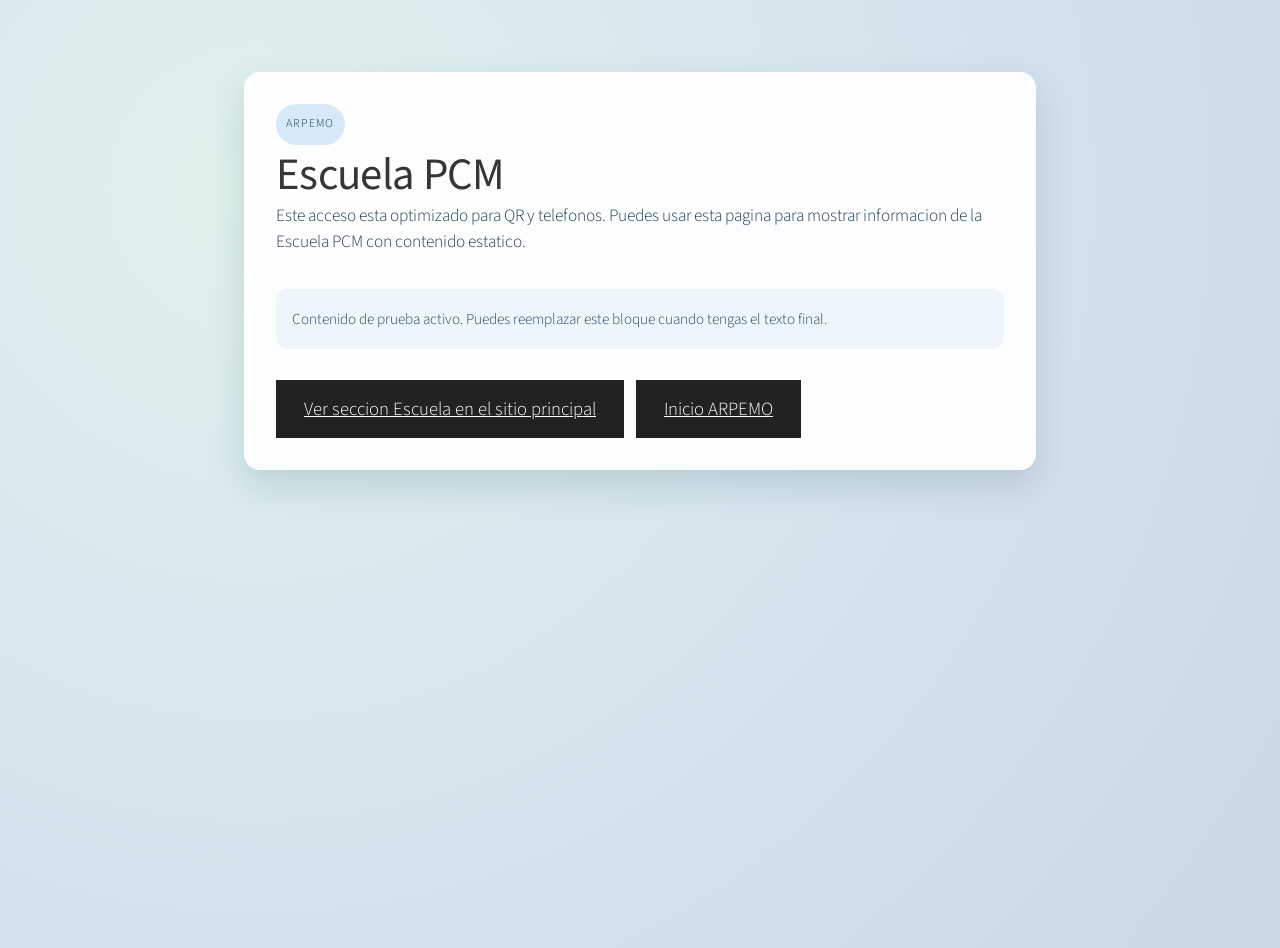
<file: qr/escuela-pcm/index.html>
<!DOCTYPE HTML>
<html lang="es">

<head>
	<title>ARPEMO | Escuela PCM</title>
	<meta charset="utf-8" />
	<meta name="viewport" content="width=device-width, initial-scale=1, user-scalable=no" />
	<meta name="description" content="Escuela PCM - ARPEMO" />
	<meta name="robots" content="index" />
	<link rel="icon" href="/images/favicon-32x32.png" sizes="32x32" />
	<link rel="icon" href="/images/favicon-192x192.png" sizes="192x192" />
	<link rel="apple-touch-icon" href="/images/favicon-180x180.png" />
	<link rel="stylesheet" href="/assets/css/main.css" />
	<noscript>
		<link rel="stylesheet" href="/assets/css/noscript.css" />
	</noscript>
	<style>
		body {
			background: radial-gradient(circle at 20% 20%, #dff2ec 0%, #d5e6ef 46%, #cad7e4 100%);
			min-height: 100vh;
		}

		.page-wrap {
			max-width: 840px;
			margin: 3rem auto;
			padding: 1.5rem;
		}

		.card {
			background: rgba(255, 255, 255, 0.93);
			border-radius: 1rem;
			padding: 2rem;
			box-shadow: 0 16px 36px rgba(21, 53, 74, 0.15);
		}

		.badge {
			display: inline-block;
			padding: 0.25rem 0.65rem;
			border-radius: 999px;
			font-size: 0.75rem;
			letter-spacing: 0.08em;
			text-transform: uppercase;
			color: #0f3f66;
			background: #d7e9f7;
			margin-bottom: 0.9rem;
		}

		h1 {
			margin-bottom: 0.7rem;
		}

		.lead {
			font-size: 1.08rem;
			line-height: 1.5;
			color: #1f3f56;
		}

		.notice {
			margin-top: 1.1rem;
			padding: 0.85rem 1rem;
			border-radius: 0.7rem;
			background: #eef6fc;
			font-size: 0.95rem;
			color: #27485f;
		}

		.actions {
			display: flex;
			flex-wrap: wrap;
			gap: 0.75rem;
			margin-top: 1.5rem;
		}
	</style>
</head>

<body class="is-preload">
	<main class="page-wrap">
		<section class="card">
			<span class="badge">ARPEMO</span>
			<h1>Escuela PCM</h1>
			<p class="lead">Este acceso esta optimizado para QR y telefonos. Puedes usar esta pagina para mostrar informacion de la Escuela PCM con contenido estatico.</p>
			<p class="notice">Contenido de prueba activo. Puedes reemplazar este bloque cuando tengas el texto final.</p>
			<div class="actions">
				<a class="button" href="/#escuela">Ver seccion Escuela en el sitio principal</a>
				<a class="button" href="/">Inicio ARPEMO</a>
			</div>
		</section>
	</main>
	<script src="/assets/js/jquery.min.js"></script>
	<script src="/assets/js/browser.min.js"></script>
	<script src="/assets/js/breakpoints.min.js"></script>
	<script src="/assets/js/util.js"></script>
	<script src="/assets/js/main.js"></script>
</body>

</html>
</file>
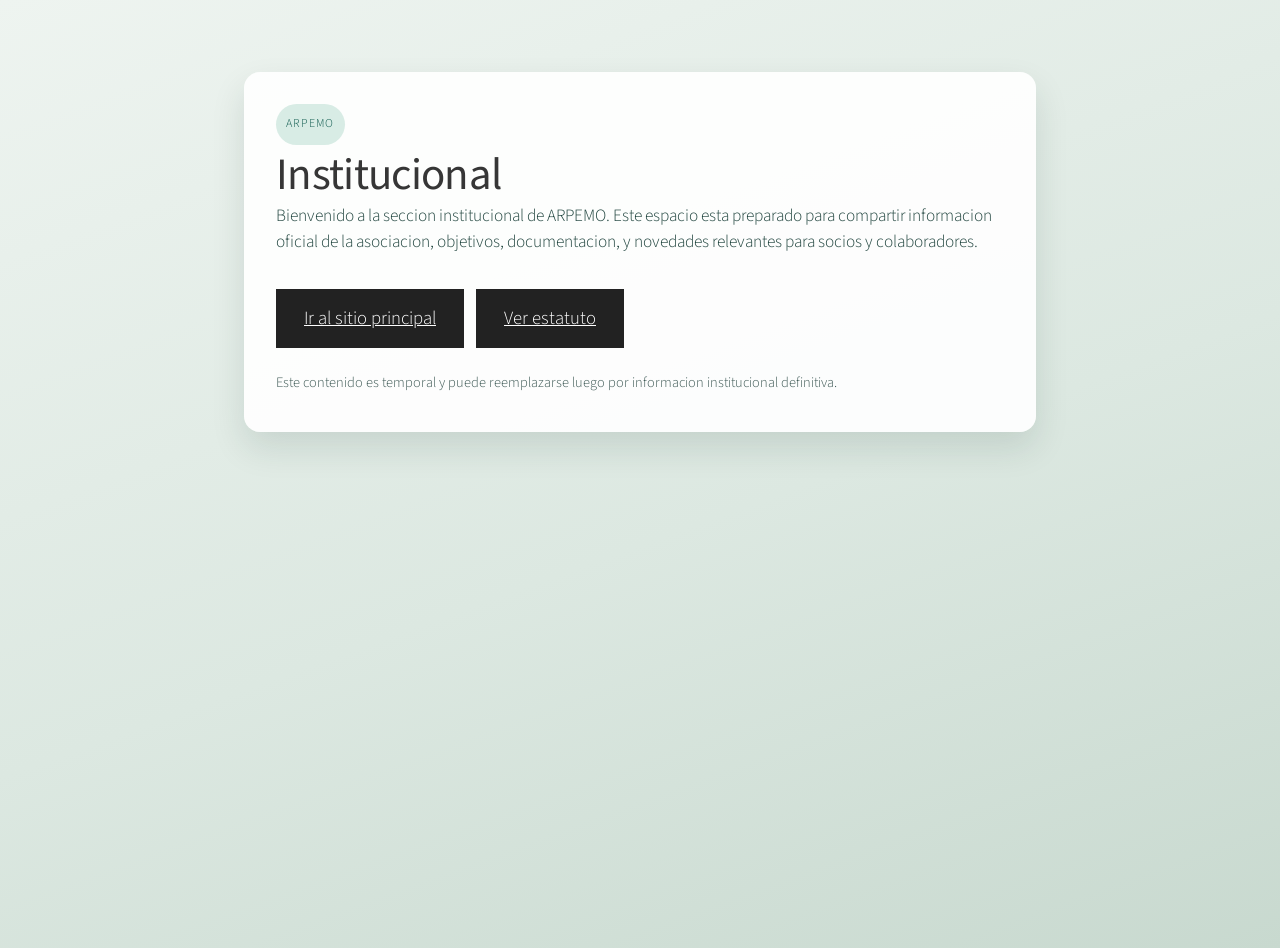
<file: qr/institucional/index.html>
<!DOCTYPE HTML>
<html lang="es">

<head>
	<title>ARPEMO | Institucional</title>
	<meta charset="utf-8" />
	<meta name="viewport" content="width=device-width, initial-scale=1, user-scalable=no" />
	<meta name="description" content="Informacion institucional de ARPEMO" />
	<meta name="robots" content="index" />
	<link rel="icon" href="/images/favicon-32x32.png" sizes="32x32" />
	<link rel="icon" href="/images/favicon-192x192.png" sizes="192x192" />
	<link rel="apple-touch-icon" href="/images/favicon-180x180.png" />
	<link rel="stylesheet" href="/assets/css/main.css" />
	<noscript>
		<link rel="stylesheet" href="/assets/css/noscript.css" />
	</noscript>
	<style>
		body {
			background: linear-gradient(160deg, #eef4f0 0%, #dce8e1 55%, #c8d9cf 100%);
			min-height: 100vh;
		}

		.page-wrap {
			max-width: 840px;
			margin: 3rem auto;
			padding: 1.5rem;
		}

		.card {
			background: rgba(255, 255, 255, 0.92);
			border-radius: 1rem;
			padding: 2rem;
			box-shadow: 0 16px 34px rgba(17, 49, 42, 0.12);
		}

		.badge {
			display: inline-block;
			padding: 0.25rem 0.65rem;
			border-radius: 999px;
			font-size: 0.75rem;
			letter-spacing: 0.08em;
			text-transform: uppercase;
			color: #0f5b4f;
			background: #d8ece5;
			margin-bottom: 0.9rem;
		}

		h1 {
			margin-bottom: 0.7rem;
		}

		.lead {
			font-size: 1.08rem;
			line-height: 1.5;
			color: #21453f;
		}

		.actions {
			display: flex;
			flex-wrap: wrap;
			gap: 0.75rem;
			margin-top: 1.5rem;
		}

		.small {
			font-size: 0.9rem;
			margin-top: 1.2rem;
			color: #3f5a56;
		}
	</style>
</head>

<body class="is-preload">
	<main class="page-wrap">
		<section class="card">
			<span class="badge">ARPEMO</span>
			<h1>Institucional</h1>
			<p class="lead">Bienvenido a la seccion institucional de ARPEMO. Este espacio esta preparado para compartir informacion oficial de la asociacion, objetivos, documentacion, y novedades relevantes para socios y colaboradores.</p>
			<div class="actions">
				<a class="button" href="/">Ir al sitio principal</a>
				<a class="button" href="/#estatuto">Ver estatuto</a>
			</div>
			<p class="small">Este contenido es temporal y puede reemplazarse luego por informacion institucional definitiva.</p>
		</section>
	</main>
	<script src="/assets/js/jquery.min.js"></script>
	<script src="/assets/js/browser.min.js"></script>
	<script src="/assets/js/breakpoints.min.js"></script>
	<script src="/assets/js/util.js"></script>
	<script src="/assets/js/main.js"></script>
</body>

</html>
</file>
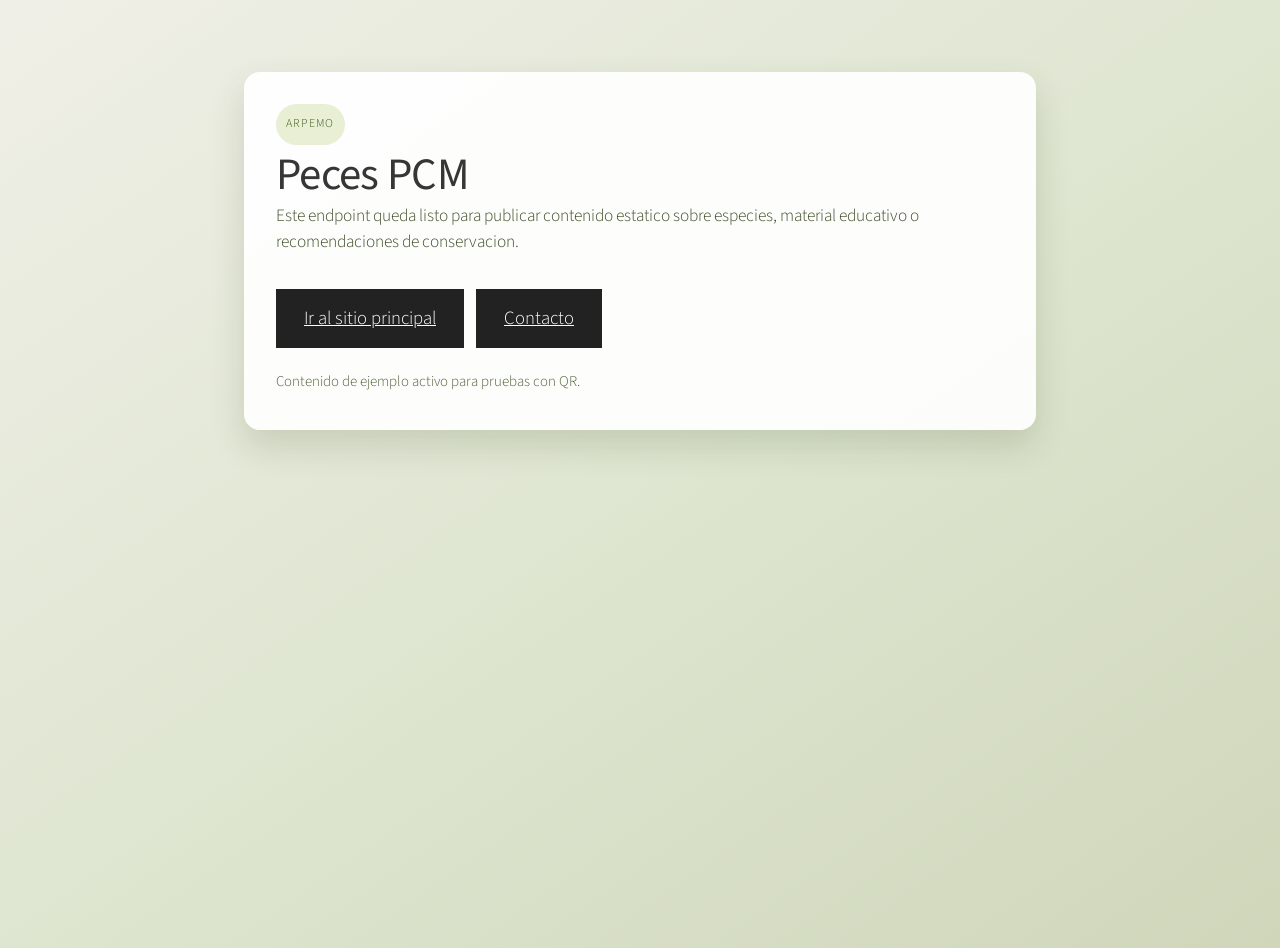
<file: qr/peces-pcm/index.html>
<!DOCTYPE HTML>
<html lang="es">

<head>
	<title>ARPEMO | Peces PCM</title>
	<meta charset="utf-8" />
	<meta name="viewport" content="width=device-width, initial-scale=1, user-scalable=no" />
	<meta name="description" content="Peces PCM - ARPEMO" />
	<meta name="robots" content="index" />
	<link rel="icon" href="/images/favicon-32x32.png" sizes="32x32" />
	<link rel="icon" href="/images/favicon-192x192.png" sizes="192x192" />
	<link rel="apple-touch-icon" href="/images/favicon-180x180.png" />
	<link rel="stylesheet" href="/assets/css/main.css" />
	<noscript>
		<link rel="stylesheet" href="/assets/css/noscript.css" />
	</noscript>
	<style>
		body {
			background: linear-gradient(145deg, #f0efe7 0%, #dde5cf 54%, #cfd6ba 100%);
			min-height: 100vh;
		}

		.page-wrap {
			max-width: 840px;
			margin: 3rem auto;
			padding: 1.5rem;
		}

		.card {
			background: rgba(255, 255, 255, 0.93);
			border-radius: 1rem;
			padding: 2rem;
			box-shadow: 0 16px 34px rgba(49, 66, 22, 0.16);
		}

		.badge {
			display: inline-block;
			padding: 0.25rem 0.65rem;
			border-radius: 999px;
			font-size: 0.75rem;
			letter-spacing: 0.08em;
			text-transform: uppercase;
			color: #425a1a;
			background: #e8efd5;
			margin-bottom: 0.9rem;
		}

		h1 {
			margin-bottom: 0.7rem;
		}

		.lead {
			font-size: 1.08rem;
			line-height: 1.5;
			color: #3d4d27;
		}

		.actions {
			display: flex;
			flex-wrap: wrap;
			gap: 0.75rem;
			margin-top: 1.5rem;
		}

		.hint {
			margin-top: 1.1rem;
			font-size: 0.93rem;
			color: #52613a;
		}
	</style>
</head>

<body class="is-preload">
	<main class="page-wrap">
		<section class="card">
			<span class="badge">ARPEMO</span>
			<h1>Peces PCM</h1>
			<p class="lead">Este endpoint queda listo para publicar contenido estatico sobre especies, material educativo o recomendaciones de conservacion.</p>
			<div class="actions">
				<a class="button" href="/">Ir al sitio principal</a>
				<a class="button" href="/#contacto">Contacto</a>
			</div>
			<p class="hint">Contenido de ejemplo activo para pruebas con QR.</p>
		</section>
	</main>
	<script src="/assets/js/jquery.min.js"></script>
	<script src="/assets/js/browser.min.js"></script>
	<script src="/assets/js/breakpoints.min.js"></script>
	<script src="/assets/js/util.js"></script>
	<script src="/assets/js/main.js"></script>
</body>

</html>
</file>
<file: assets/css/noscript.css>
/*
	Astral by HTML5 UP
	html5up.net | @ajlkn
	Free for personal and commercial use under the CCA 3.0 license (html5up.net/license)
*/

/* Wrapper */

	#wrapper {
		opacity: 1 !important;
	}

/* Nav */

	#nav a {
		opacity: 1.0;
	}

		#nav a:before, #nav a:after {
			display: none;
		}

		#nav a span {
			top: 0;
			opacity: 1.0;
		}

			#nav a span:after {
				display: none;
			}

/* Main */

	#main {
		background: none;
		box-shadow: none;
	}

		#main > .panel {
			background: #ffffff;
			margin-bottom: 2em;
		}

			#main > .panel:last-child {
				margin-bottom: 0;
			}
</file>
<file: assets/css/main.css>
@import url("https://fonts.googleapis.com/css?family=Source+Sans+Pro:300,400,300italic,400italic");
@import url("fontawesome-all.min.css");

/*
	Astral by HTML5 UP
	html5up.net | @ajlkn
	Free for personal and commercial use under the CCA 3.0 license (html5up.net/license)
*/

html, body, div, span, applet, object,
iframe, h1, h2, h3, h4, h5, h6, p, blockquote,
pre, a, abbr, acronym, address, big, cite,
code, del, dfn, em, img, ins, kbd, q, s, samp,
small, strike, strong, sub, sup, tt, var, b,
u, i, center, dl, dt, dd, ol, ul, li, fieldset,
form, label, legend, table, caption, tbody,
tfoot, thead, tr, th, td, article, aside,
canvas, details, embed, figure, figcaption,
footer, header, hgroup, menu, nav, output, ruby,
section, summary, time, mark, audio, video {
	margin: 0;
	padding: 0;
	border: 0;
	font-size: 100%;
	font: inherit;
	vertical-align: baseline;}

article, aside, details, figcaption, figure,
footer, header, hgroup, menu, nav, section {
	display: block;}

body {
	line-height: 1;
}

ol, ul {
	list-style: none;
}

blockquote, q {
	quotes: none;
}

	blockquote:before, blockquote:after, q:before, q:after {
		content: '';
		content: none;
	}

table {
	border-collapse: collapse;
	border-spacing: 0;
}

body {
	-webkit-text-size-adjust: none;
}

mark {
	background-color: transparent;
	color: inherit;
}

input::-moz-focus-inner {
	border: 0;
	padding: 0;
}

input, select, textarea {
	-moz-appearance: none;
	-webkit-appearance: none;
	-ms-appearance: none;
	appearance: none;
}

/* Row */

	.row {
		display: flex;
		flex-wrap: wrap;
		box-sizing: border-box;
		align-items: stretch;
	}

		.row > * {
			box-sizing: border-box;
		}

		.row.gtr-uniform > * > :last-child {
			margin-bottom: 0;
		}

		.row.aln-left {
			justify-content: flex-start;
		}

		.row.aln-center {
			justify-content: center;
		}

		.row.aln-right {
			justify-content: flex-end;
		}

		.row.aln-top {
			align-items: flex-start;
		}

		.row.aln-middle {
			align-items: center;
		}

		.row.aln-bottom {
			align-items: flex-end;
		}

		.row > .imp {
			order: -1;
		}

		.row > .col-1 {
			width: 8.33333%;
		}

		.row > .off-1 {
			margin-left: 8.33333%;
		}

		.row > .col-2 {
			width: 16.66667%;
		}

		.row > .off-2 {
			margin-left: 16.66667%;
		}

		.row > .col-3 {
			width: 25%;
		}

		.row > .off-3 {
			margin-left: 25%;
		}

		.row > .col-4 {
			width: 33.33333%;
		}

		.row > .off-4 {
			margin-left: 33.33333%;
		}

		.row > .col-5 {
			width: 41.66667%;
		}

		.row > .off-5 {
			margin-left: 41.66667%;
		}

		.row > .col-6 {
			width: 50%;
		}

		.row > .off-6 {
			margin-left: 50%;
		}

		.row > .col-7 {
			width: 58.33333%;
		}

		.row > .off-7 {
			margin-left: 58.33333%;
		}

		.row > .col-8 {
			width: 66.66667%;
		}

		.row > .off-8 {
			margin-left: 66.66667%;
		}

		.row > .col-9 {
			width: 75%;
		}

		.row > .off-9 {
			margin-left: 75%;
		}

		.row > .col-10 {
			width: 83.33333%;
		}

		.row > .off-10 {
			margin-left: 83.33333%;
		}

		.row > .col-11 {
			width: 91.66667%;
		}

		.row > .off-11 {
			margin-left: 91.66667%;
		}

		.row > .col-12 {
			width: 100%;
		}

		.row > .off-12 {
			margin-left: 100%;
		}

		.row.gtr-0 {
			margin-top: 0em;
			margin-left: 0em;
		}

			.row.gtr-0 > * {
				padding: 0em 0 0 0em;
			}

			.row.gtr-0.gtr-uniform {
				margin-top: 0em;
			}

				.row.gtr-0.gtr-uniform > * {
					padding-top: 0em;
				}

		.row.gtr-25 {
			margin-top: -0.3125em;
			margin-left: -0.3125em;
		}

			.row.gtr-25 > * {
				padding: 0.3125em 0 0 0.3125em;
			}

			.row.gtr-25.gtr-uniform {
				margin-top: -0.3125em;
			}

				.row.gtr-25.gtr-uniform > * {
					padding-top: 0.3125em;
				}

		.row.gtr-50 {
			margin-top: -0.625em;
			margin-left: -0.625em;
		}

			.row.gtr-50 > * {
				padding: 0.625em 0 0 0.625em;
			}

			.row.gtr-50.gtr-uniform {
				margin-top: -0.625em;
			}

				.row.gtr-50.gtr-uniform > * {
					padding-top: 0.625em;
				}

		.row {
			margin-top: -1.25em;
			margin-left: -1.25em;
		}

			.row > * {
				padding: 1.25em 0 0 1.25em;
			}

			.row.gtr-uniform {
				margin-top: -1.25em;
			}

				.row.gtr-uniform > * {
					padding-top: 1.25em;
				}

		.row.gtr-150 {
			margin-top: -1.875em;
			margin-left: -1.875em;
		}

			.row.gtr-150 > * {
				padding: 1.875em 0 0 1.875em;
			}

			.row.gtr-150.gtr-uniform {
				margin-top: -1.875em;
			}

				.row.gtr-150.gtr-uniform > * {
					padding-top: 1.875em;
				}

		.row.gtr-200 {
			margin-top: -2.5em;
			margin-left: -2.5em;
		}

			.row.gtr-200 > * {
				padding: 2.5em 0 0 2.5em;
			}

			.row.gtr-200.gtr-uniform {
				margin-top: -2.5em;
			}

				.row.gtr-200.gtr-uniform > * {
					padding-top: 2.5em;
				}

		@media screen and (max-width: 1680px) {

			.row {
				display: flex;
				flex-wrap: wrap;
				box-sizing: border-box;
				align-items: stretch;
			}

				.row > * {
					box-sizing: border-box;
				}

				.row.gtr-uniform > * > :last-child {
					margin-bottom: 0;
				}

				.row.aln-left {
					justify-content: flex-start;
				}

				.row.aln-center {
					justify-content: center;
				}

				.row.aln-right {
					justify-content: flex-end;
				}

				.row.aln-top {
					align-items: flex-start;
				}

				.row.aln-middle {
					align-items: center;
				}

				.row.aln-bottom {
					align-items: flex-end;
				}

				.row > .imp-xlarge {
					order: -1;
				}

				.row > .col-1-xlarge {
					width: 8.33333%;
				}

				.row > .off-1-xlarge {
					margin-left: 8.33333%;
				}

				.row > .col-2-xlarge {
					width: 16.66667%;
				}

				.row > .off-2-xlarge {
					margin-left: 16.66667%;
				}

				.row > .col-3-xlarge {
					width: 25%;
				}

				.row > .off-3-xlarge {
					margin-left: 25%;
				}

				.row > .col-4-xlarge {
					width: 33.33333%;
				}

				.row > .off-4-xlarge {
					margin-left: 33.33333%;
				}

				.row > .col-5-xlarge {
					width: 41.66667%;
				}

				.row > .off-5-xlarge {
					margin-left: 41.66667%;
				}

				.row > .col-6-xlarge {
					width: 50%;
				}

				.row > .off-6-xlarge {
					margin-left: 50%;
				}

				.row > .col-7-xlarge {
					width: 58.33333%;
				}

				.row > .off-7-xlarge {
					margin-left: 58.33333%;
				}

				.row > .col-8-xlarge {
					width: 66.66667%;
				}

				.row > .off-8-xlarge {
					margin-left: 66.66667%;
				}

				.row > .col-9-xlarge {
					width: 75%;
				}

				.row > .off-9-xlarge {
					margin-left: 75%;
				}

				.row > .col-10-xlarge {
					width: 83.33333%;
				}

				.row > .off-10-xlarge {
					margin-left: 83.33333%;
				}

				.row > .col-11-xlarge {
					width: 91.66667%;
				}

				.row > .off-11-xlarge {
					margin-left: 91.66667%;
				}

				.row > .col-12-xlarge {
					width: 100%;
				}

				.row > .off-12-xlarge {
					margin-left: 100%;
				}

				.row.gtr-0 {
					margin-top: 0em;
					margin-left: 0em;
				}

					.row.gtr-0 > * {
						padding: 0em 0 0 0em;
					}

					.row.gtr-0.gtr-uniform {
						margin-top: 0em;
					}

						.row.gtr-0.gtr-uniform > * {
							padding-top: 0em;
						}

				.row.gtr-25 {
					margin-top: -0.3125em;
					margin-left: -0.3125em;
				}

					.row.gtr-25 > * {
						padding: 0.3125em 0 0 0.3125em;
					}

					.row.gtr-25.gtr-uniform {
						margin-top: -0.3125em;
					}

						.row.gtr-25.gtr-uniform > * {
							padding-top: 0.3125em;
						}

				.row.gtr-50 {
					margin-top: -0.625em;
					margin-left: -0.625em;
				}

					.row.gtr-50 > * {
						padding: 0.625em 0 0 0.625em;
					}

					.row.gtr-50.gtr-uniform {
						margin-top: -0.625em;
					}

						.row.gtr-50.gtr-uniform > * {
							padding-top: 0.625em;
						}

				.row {
					margin-top: -1.25em;
					margin-left: -1.25em;
				}

					.row > * {
						padding: 1.25em 0 0 1.25em;
					}

					.row.gtr-uniform {
						margin-top: -1.25em;
					}

						.row.gtr-uniform > * {
							padding-top: 1.25em;
						}

				.row.gtr-150 {
					margin-top: -1.875em;
					margin-left: -1.875em;
				}

					.row.gtr-150 > * {
						padding: 1.875em 0 0 1.875em;
					}

					.row.gtr-150.gtr-uniform {
						margin-top: -1.875em;
					}

						.row.gtr-150.gtr-uniform > * {
							padding-top: 1.875em;
						}

				.row.gtr-200 {
					margin-top: -2.5em;
					margin-left: -2.5em;
				}

					.row.gtr-200 > * {
						padding: 2.5em 0 0 2.5em;
					}

					.row.gtr-200.gtr-uniform {
						margin-top: -2.5em;
					}

						.row.gtr-200.gtr-uniform > * {
							padding-top: 2.5em;
						}

		}

		@media screen and (max-width: 1280px) {

			.row {
				display: flex;
				flex-wrap: wrap;
				box-sizing: border-box;
				align-items: stretch;
			}

				.row > * {
					box-sizing: border-box;
				}

				.row.gtr-uniform > * > :last-child {
					margin-bottom: 0;
				}

				.row.aln-left {
					justify-content: flex-start;
				}

				.row.aln-center {
					justify-content: center;
				}

				.row.aln-right {
					justify-content: flex-end;
				}

				.row.aln-top {
					align-items: flex-start;
				}

				.row.aln-middle {
					align-items: center;
				}

				.row.aln-bottom {
					align-items: flex-end;
				}

				.row > .imp-large {
					order: -1;
				}

				.row > .col-1-large {
					width: 8.33333%;
				}

				.row > .off-1-large {
					margin-left: 8.33333%;
				}

				.row > .col-2-large {
					width: 16.66667%;
				}

				.row > .off-2-large {
					margin-left: 16.66667%;
				}

				.row > .col-3-large {
					width: 25%;
				}

				.row > .off-3-large {
					margin-left: 25%;
				}

				.row > .col-4-large {
					width: 33.33333%;
				}

				.row > .off-4-large {
					margin-left: 33.33333%;
				}

				.row > .col-5-large {
					width: 41.66667%;
				}

				.row > .off-5-large {
					margin-left: 41.66667%;
				}

				.row > .col-6-large {
					width: 50%;
				}

				.row > .off-6-large {
					margin-left: 50%;
				}

				.row > .col-7-large {
					width: 58.33333%;
				}

				.row > .off-7-large {
					margin-left: 58.33333%;
				}

				.row > .col-8-large {
					width: 66.66667%;
				}

				.row > .off-8-large {
					margin-left: 66.66667%;
				}

				.row > .col-9-large {
					width: 75%;
				}

				.row > .off-9-large {
					margin-left: 75%;
				}

				.row > .col-10-large {
					width: 83.33333%;
				}

				.row > .off-10-large {
					margin-left: 83.33333%;
				}

				.row > .col-11-large {
					width: 91.66667%;
				}

				.row > .off-11-large {
					margin-left: 91.66667%;
				}

				.row > .col-12-large {
					width: 100%;
				}

				.row > .off-12-large {
					margin-left: 100%;
				}

				.row.gtr-0 {
					margin-top: 0em;
					margin-left: 0em;
				}

					.row.gtr-0 > * {
						padding: 0em 0 0 0em;
					}

					.row.gtr-0.gtr-uniform {
						margin-top: 0em;
					}

						.row.gtr-0.gtr-uniform > * {
							padding-top: 0em;
						}

				.row.gtr-25 {
					margin-top: -0.3125em;
					margin-left: -0.3125em;
				}

					.row.gtr-25 > * {
						padding: 0.3125em 0 0 0.3125em;
					}

					.row.gtr-25.gtr-uniform {
						margin-top: -0.3125em;
					}

						.row.gtr-25.gtr-uniform > * {
							padding-top: 0.3125em;
						}

				.row.gtr-50 {
					margin-top: -0.625em;
					margin-left: -0.625em;
				}

					.row.gtr-50 > * {
						padding: 0.625em 0 0 0.625em;
					}

					.row.gtr-50.gtr-uniform {
						margin-top: -0.625em;
					}

						.row.gtr-50.gtr-uniform > * {
							padding-top: 0.625em;
						}

				.row {
					margin-top: -1.25em;
					margin-left: -1.25em;
				}

					.row > * {
						padding: 1.25em 0 0 1.25em;
					}

					.row.gtr-uniform {
						margin-top: -1.25em;
					}

						.row.gtr-uniform > * {
							padding-top: 1.25em;
						}

				.row.gtr-150 {
					margin-top: -1.875em;
					margin-left: -1.875em;
				}

					.row.gtr-150 > * {
						padding: 1.875em 0 0 1.875em;
					}

					.row.gtr-150.gtr-uniform {
						margin-top: -1.875em;
					}

						.row.gtr-150.gtr-uniform > * {
							padding-top: 1.875em;
						}

				.row.gtr-200 {
					margin-top: -2.5em;
					margin-left: -2.5em;
				}

					.row.gtr-200 > * {
						padding: 2.5em 0 0 2.5em;
					}

					.row.gtr-200.gtr-uniform {
						margin-top: -2.5em;
					}

						.row.gtr-200.gtr-uniform > * {
							padding-top: 2.5em;
						}

		}

		@media screen and (max-width: 980px) {

			.row {
				display: flex;
				flex-wrap: wrap;
				box-sizing: border-box;
				align-items: stretch;
			}

				.row > * {
					box-sizing: border-box;
				}

				.row.gtr-uniform > * > :last-child {
					margin-bottom: 0;
				}

				.row.aln-left {
					justify-content: flex-start;
				}

				.row.aln-center {
					justify-content: center;
				}

				.row.aln-right {
					justify-content: flex-end;
				}

				.row.aln-top {
					align-items: flex-start;
				}

				.row.aln-middle {
					align-items: center;
				}

				.row.aln-bottom {
					align-items: flex-end;
				}

				.row > .imp-medium {
					order: -1;
				}

				.row > .col-1-medium {
					width: 8.33333%;
				}

				.row > .off-1-medium {
					margin-left: 8.33333%;
				}

				.row > .col-2-medium {
					width: 16.66667%;
				}

				.row > .off-2-medium {
					margin-left: 16.66667%;
				}

				.row > .col-3-medium {
					width: 25%;
				}

				.row > .off-3-medium {
					margin-left: 25%;
				}

				.row > .col-4-medium {
					width: 33.33333%;
				}

				.row > .off-4-medium {
					margin-left: 33.33333%;
				}

				.row > .col-5-medium {
					width: 41.66667%;
				}

				.row > .off-5-medium {
					margin-left: 41.66667%;
				}

				.row > .col-6-medium {
					width: 50%;
				}

				.row > .off-6-medium {
					margin-left: 50%;
				}

				.row > .col-7-medium {
					width: 58.33333%;
				}

				.row > .off-7-medium {
					margin-left: 58.33333%;
				}

				.row > .col-8-medium {
					width: 66.66667%;
				}

				.row > .off-8-medium {
					margin-left: 66.66667%;
				}

				.row > .col-9-medium {
					width: 75%;
				}

				.row > .off-9-medium {
					margin-left: 75%;
				}

				.row > .col-10-medium {
					width: 83.33333%;
				}

				.row > .off-10-medium {
					margin-left: 83.33333%;
				}

				.row > .col-11-medium {
					width: 91.66667%;
				}

				.row > .off-11-medium {
					margin-left: 91.66667%;
				}

				.row > .col-12-medium {
					width: 100%;
				}

				.row > .off-12-medium {
					margin-left: 100%;
				}

				.row.gtr-0 {
					margin-top: 0em;
					margin-left: 0em;
				}

					.row.gtr-0 > * {
						padding: 0em 0 0 0em;
					}

					.row.gtr-0.gtr-uniform {
						margin-top: 0em;
					}

						.row.gtr-0.gtr-uniform > * {
							padding-top: 0em;
						}

				.row.gtr-25 {
					margin-top: -0.3125em;
					margin-left: -0.3125em;
				}

					.row.gtr-25 > * {
						padding: 0.3125em 0 0 0.3125em;
					}

					.row.gtr-25.gtr-uniform {
						margin-top: -0.3125em;
					}

						.row.gtr-25.gtr-uniform > * {
							padding-top: 0.3125em;
						}

				.row.gtr-50 {
					margin-top: -0.625em;
					margin-left: -0.625em;
				}

					.row.gtr-50 > * {
						padding: 0.625em 0 0 0.625em;
					}

					.row.gtr-50.gtr-uniform {
						margin-top: -0.625em;
					}

						.row.gtr-50.gtr-uniform > * {
							padding-top: 0.625em;
						}

				.row {
					margin-top: -1.25em;
					margin-left: -1.25em;
				}

					.row > * {
						padding: 1.25em 0 0 1.25em;
					}

					.row.gtr-uniform {
						margin-top: -1.25em;
					}

						.row.gtr-uniform > * {
							padding-top: 1.25em;
						}

				.row.gtr-150 {
					margin-top: -1.875em;
					margin-left: -1.875em;
				}

					.row.gtr-150 > * {
						padding: 1.875em 0 0 1.875em;
					}

					.row.gtr-150.gtr-uniform {
						margin-top: -1.875em;
					}

						.row.gtr-150.gtr-uniform > * {
							padding-top: 1.875em;
						}

				.row.gtr-200 {
					margin-top: -2.5em;
					margin-left: -2.5em;
				}

					.row.gtr-200 > * {
						padding: 2.5em 0 0 2.5em;
					}

					.row.gtr-200.gtr-uniform {
						margin-top: -2.5em;
					}

						.row.gtr-200.gtr-uniform > * {
							padding-top: 2.5em;
						}

		}

		@media screen and (max-width: 736px) {

			.row {
				display: flex;
				flex-wrap: wrap;
				box-sizing: border-box;
				align-items: stretch;
			}

				.row > * {
					box-sizing: border-box;
				}

				.row.gtr-uniform > * > :last-child {
					margin-bottom: 0;
				}

				.row.aln-left {
					justify-content: flex-start;
				}

				.row.aln-center {
					justify-content: center;
				}

				.row.aln-right {
					justify-content: flex-end;
				}

				.row.aln-top {
					align-items: flex-start;
				}

				.row.aln-middle {
					align-items: center;
				}

				.row.aln-bottom {
					align-items: flex-end;
				}

				.row > .imp-small {
					order: -1;
				}

				.row > .col-1-small {
					width: 8.33333%;
				}

				.row > .off-1-small {
					margin-left: 8.33333%;
				}

				.row > .col-2-small {
					width: 16.66667%;
				}

				.row > .off-2-small {
					margin-left: 16.66667%;
				}

				.row > .col-3-small {
					width: 25%;
				}

				.row > .off-3-small {
					margin-left: 25%;
				}

				.row > .col-4-small {
					width: 33.33333%;
				}

				.row > .off-4-small {
					margin-left: 33.33333%;
				}

				.row > .col-5-small {
					width: 41.66667%;
				}

				.row > .off-5-small {
					margin-left: 41.66667%;
				}

				.row > .col-6-small {
					width: 50%;
				}

				.row > .off-6-small {
					margin-left: 50%;
				}

				.row > .col-7-small {
					width: 58.33333%;
				}

				.row > .off-7-small {
					margin-left: 58.33333%;
				}

				.row > .col-8-small {
					width: 66.66667%;
				}

				.row > .off-8-small {
					margin-left: 66.66667%;
				}

				.row > .col-9-small {
					width: 75%;
				}

				.row > .off-9-small {
					margin-left: 75%;
				}

				.row > .col-10-small {
					width: 83.33333%;
				}

				.row > .off-10-small {
					margin-left: 83.33333%;
				}

				.row > .col-11-small {
					width: 91.66667%;
				}

				.row > .off-11-small {
					margin-left: 91.66667%;
				}

				.row > .col-12-small {
					width: 100%;
				}

				.row > .off-12-small {
					margin-left: 100%;
				}

				.row.gtr-0 {
					margin-top: 0em;
					margin-left: 0em;
				}

					.row.gtr-0 > * {
						padding: 0em 0 0 0em;
					}

					.row.gtr-0.gtr-uniform {
						margin-top: 0em;
					}

						.row.gtr-0.gtr-uniform > * {
							padding-top: 0em;
						}

				.row.gtr-25 {
					margin-top: -0.3125em;
					margin-left: -0.3125em;
				}

					.row.gtr-25 > * {
						padding: 0.3125em 0 0 0.3125em;
					}

					.row.gtr-25.gtr-uniform {
						margin-top: -0.3125em;
					}

						.row.gtr-25.gtr-uniform > * {
							padding-top: 0.3125em;
						}

				.row.gtr-50 {
					margin-top: -0.625em;
					margin-left: -0.625em;
				}

					.row.gtr-50 > * {
						padding: 0.625em 0 0 0.625em;
					}

					.row.gtr-50.gtr-uniform {
						margin-top: -0.625em;
					}

						.row.gtr-50.gtr-uniform > * {
							padding-top: 0.625em;
						}

				.row {
					margin-top: -1.25em;
					margin-left: -1.25em;
				}

					.row > * {
						padding: 1.25em 0 0 1.25em;
					}

					.row.gtr-uniform {
						margin-top: -1.25em;
					}

						.row.gtr-uniform > * {
							padding-top: 1.25em;
						}

				.row.gtr-150 {
					margin-top: -1.875em;
					margin-left: -1.875em;
				}

					.row.gtr-150 > * {
						padding: 1.875em 0 0 1.875em;
					}

					.row.gtr-150.gtr-uniform {
						margin-top: -1.875em;
					}

						.row.gtr-150.gtr-uniform > * {
							padding-top: 1.875em;
						}

				.row.gtr-200 {
					margin-top: -2.5em;
					margin-left: -2.5em;
				}

					.row.gtr-200 > * {
						padding: 2.5em 0 0 2.5em;
					}

					.row.gtr-200.gtr-uniform {
						margin-top: -2.5em;
					}

						.row.gtr-200.gtr-uniform > * {
							padding-top: 2.5em;
						}

		}

/* Basic */

	html {
		box-sizing: border-box;
	}

	*, *:before, *:after {
		box-sizing: inherit;
	}

	body {
		background-image: url("images/overlay.png"), url("images/slide3.png");
		background-repeat: repeat, no-repeat;
		background-size: auto, 100% 100%;
		background-attachment: fixed;
		overflow-y: scroll;
	}

		body.is-preload *, body.is-preload *:before, body.is-preload *:after {
			-moz-animation: none !important;
			-webkit-animation: none !important;
			-ms-animation: none !important;
			animation: none !important;
			-moz-transition: none !important;
			-webkit-transition: none !important;
			-ms-transition: none !important;
			transition: none !important;
		}

	body, input, textarea, select {
		font-family: 'Source Sans Pro', sans-serif;
		font-weight: 300;
		color: #777777;
		font-size: 20pt;
		line-height: 1.75em;
	}

		@media screen and (max-width: 1680px) {

			body, input, textarea, select {
				font-size: 15pt;
			}

		}

		@media screen and (max-width: 1280px) {

			body, input, textarea, select {
				font-size: 14pt;
			}

		}

		@media screen and (max-width: 736px) {

			body, input, textarea, select {
				font-size: 12pt;
			}

		}

		@media screen and (max-width: 360px) {

			body, input, textarea, select {
				font-size: 11pt;
			}

		}

	strong, b, h1, h2, h3, h4, h5, h6 {
		font-weight: 400;
		color: #363636;
	}

	h1 {
		font-size: 2.4em;
		letter-spacing: -0.015em;
	}

	h2 {
		font-size: 1.8em;
		letter-spacing: -0.015em;
	}

	h3, h4, h5, h6 {
		font-size: 1.25em;
		letter-spacing: -0.015em;
	}

	@media screen and (max-width: 736px) {

		h1 {
			font-size: 1.75em;
		}

		h2 {
			font-size: 1.375em;
		}

		h3, h4, h5, h6 {
			font-size: 1em;
		}

	}

	blockquote {
		border-left: solid 0.5em #ddd;
		padding: 1em 0 1em 2em;
		font-style: italic;
	}

	em, i {
		font-style: italic;
	}

	hr {
		border: 0;
		border-top: solid 1px #ddd;
		padding: 1.5em 0 0 0;
		margin: 1.75em 0 0 0;
	}

	sub {
		position: relative;
		top: 0.5em;
		font-size: 0.8em;
	}

	sup {
		position: relative;
		top: -0.5em;
		font-size: 0.8em;
	}

	br.clear {
		clear: both;
	}

	p, ul, ol, dl, table, blockquote, form {
		margin-bottom: 2em;
	}

/* Table */

	table {
		width: 100%;
	}

		table.default tbody tr {
			border-bottom: solid 1px #f4f4f4;
		}

		table.default td {
			padding: 0.5em 1em 0.5em 1em;
		}

		table.default th {
			text-align: left;
			font-weight: 400;
			padding: 0.5em 1em 0.5em 1em;
		}

		table.default thead {
			border-bottom: solid 2px #f4f4f4;
		}

/* Form */

	form label {
		display: block;
		font-weight: 400;
		color: #363636;
		margin: 0 0 1em 0;
	}

	form input[type="text"],
	form input[type="email"],
	form input[type="password"],
	form select,
	form textarea {
		-webkit-appearance: none;
		border: 0;
		background: #f4f4f4;
		padding: 0.75em;
		width: 100%;
		-moz-transition: background-color .25s ease-in-out;
		-webkit-transition: background-color .25s ease-in-out;
		-ms-transition: background-color .25s ease-in-out;
		transition: background-color .25s ease-in-out;
	}

		form input[type="text"]:focus,
		form input[type="email"]:focus,
		form input[type="password"]:focus,
		form select:focus,
		form textarea:focus {
			background: #f8f8f8;
		}

	form input[type="text"],
	form input[type="email"],
	form input[type="password"],
	form select {
		line-height: 1.35em;
	}

	form ::-webkit-input-placeholder {
		color: #999;
	}

	form :-moz-placeholder {
		color: #999;
	}

	form ::-moz-placeholder {
		color: #999;
	}

	form :-ms-input-placeholder {
		color: #999;
	}

/* Section/Article */

	section, article {
		margin-bottom: 3em;
	}

		section > :last-child, section:last-child, article > :last-child, article:last-child {
			margin-bottom: 0;
		}

	header {
		margin: 0 0 1.5em 0;
	}

		header > p {
			margin: 0.5em 0 0 0;
			color: #aaa;
		}

		@media screen and (max-width: 736px) {

			header {
				margin: 0 0 1em 0;
			}

		}

/* Image */

	.image {
		display: inline-block;
	}

		.image img {
			display: block;
			width: 100%;
		}

		.image.fit {
			display: block;
			width: 100%;
		}

		.image.featured {
			display: block;
			width: 100%;
			margin: 0 0 2em 0;
		}

		.image.left {
			float: left;
			margin: 0 2em 2em 0;
		}

		.image.centered {
			display: block;
			margin: 0 0 2em 0;
		}

			.image.centered img {
				margin: 0 auto;
				width: auto;
			}

/* Button */

	input[type="button"],
	input[type="submit"],
	input[type="reset"],
	button,
	button[type="submit"],
	.button {
		-moz-transition: background-color .25s ease-in-out;
		-webkit-transition: background-color .25s ease-in-out;
		-ms-transition: background-color .25s ease-in-out;
		transition: background-color .25s ease-in-out;
		-webkit-appearance: none;
		display: inline-block;
		background-color: #222222;
		color: #ffffff;
		border: 0;
		cursor: pointer;
		outline: 0;
		padding: 0.7em 1.5em 0.7em 1.5em;
	}

		input[type="button"]:hover,
		input[type="submit"]:hover,
		input[type="reset"]:hover,
		button:hover,
		button[type="submit"]:hover,
		.button:hover {
			background-color: #333333;
		}

		input[type="button"]:active,
		input[type="submit"]:active,
		input[type="reset"]:active,
		button:active,
		button[type="submit"]:active,
		.button:active {
			background-color: #444444;
		}

		input[type="button"].alt,
		input[type="submit"].alt,
		input[type="reset"].alt,
		button.alt,
		button[type="submit"].alt,
		.button.alt {
			background-color: #777777;
		}

			input[type="button"].alt:hover,
			input[type="submit"].alt:hover,
			input[type="reset"].alt:hover,
			button.alt:hover,
			button[type="submit"].alt:hover,
			.button.alt:hover {
				background-color: #888888;
			}

			input[type="button"].alt:active,
			input[type="submit"].alt:active,
			input[type="reset"].alt:active,
			button.alt:active,
			button[type="submit"].alt:active,
			.button.alt:active {
				background-color: #999999;
			}

		input[type="button"].small,
		input[type="submit"].small,
		input[type="reset"].small,
		button.small,
		button[type="submit"].small,
		.button.small {
			font-size: 0.75em;
		}

		input[type="button"].large,
		input[type="submit"].large,
		input[type="reset"].large,
		button.large,
		button[type="submit"].large,
		.button.large {
			font-size: 1.25em;
			padding: 0.5em 1.25em 0.5em 1.25em;
		}

		input[type="button"].xlarge,
		input[type="submit"].xlarge,
		input[type="reset"].xlarge,
		button.xlarge,
		button[type="submit"].xlarge,
		.button.xlarge {
			font-size: 1.5em;
			padding: 0.5em 1.25em 0.5em 1.25em;
		}

		@media screen and (max-width: 736px) {

			input[type="button"],
			input[type="submit"],
			input[type="reset"],
			button,
			button[type="submit"],
			.button {
				width: 100%;
			}

		}

/* List */

	ul {
		list-style: disc;
		padding-left: 1em;
	}

		ul li {
			padding-left: 0.5em;
		}

	ol {
		list-style: decimal;
		padding-left: 1.25em;
	}

		ol li {
			padding-left: 0.25em;
		}

/* Actions */

	ul.actions {
		list-style: none;
		padding-left: 0;
	}

		ul.actions li {
			display: inline-block;
			padding-left: 0;
			margin: 0 0 0 0.5em;
		}

			ul.actions li:first-child {
				margin-left: 0;
			}

		@media screen and (max-width: 736px) {

			ul.actions li {
				display: block;
				margin: 0.75em 0 0 0;
			}

				ul.actions li:first-child {
					margin-top: 0;
				}

		}

/* Icons */

	.icon {
		text-decoration: none;
		position: relative;
		text-decoration: none;
	}

		.icon:before {
			-moz-osx-font-smoothing: grayscale;
			-webkit-font-smoothing: antialiased;
			display: inline-block;
			font-style: normal;
			font-variant: normal;
			text-rendering: auto;
			line-height: 1;
			text-transform: none !important;
			font-family: 'Font Awesome 5 Free';
			font-weight: 400;
		}

		.icon.solid:before {
			font-weight: 900;
		}

		.icon.brands:before {
			font-family: 'Font Awesome 5 Brands';
		}

		.icon:before {
			line-height: inherit;
		}

		.icon > .label {
			display: none;
		}

/* Nav */

	#nav {
		text-align: center;
		height: 4.25em;
		cursor: default;
	}

		#nav a {
			position: relative;
			display: inline-block;
			color: #ffffff;
			width: 1em;
			height: 1em;
			line-height: 0.9em;
			font-size: 2.5em;
			margin: 0 0.25em 0 0.25em;
			opacity: 0.35;
			outline: 0;
			-moz-transition: opacity .25s ease-in-out;
			-webkit-transition: opacity .25s ease-in-out;
			-ms-transition: opacity .25s ease-in-out;
			transition: opacity .25s ease-in-out;
		}

			#nav a.icon:before {
				padding-right: 0;
			}

			#nav a:before {
				font-size: 0.8em;
			}

			#nav a:after {
				content: '';
				display: block;
				position: absolute;
				left: 50%;
				bottom: -0.75em;
				margin-left: -0.5em;
				border-bottom: solid 0em #ffffff;
				border-left: solid 0.5em transparent;
				border-right: solid 0.5em transparent;
				-moz-transition: border-bottom-width .25s ease-in-out;
				-webkit-transition: border-bottom-width .25s ease-in-out;
				-ms-transition: border-bottom-width .25s ease-in-out;
				transition: border-bottom-width .25s ease-in-out;
			}

			#nav a span {
				display: block;
				position: absolute;
				background: #222222;
				color: #ffffff;
				top: -2.75em;
				font-size: 0.3em;
				height: 2.25em;
				line-height: 2.25em;
				left: 50%;
				opacity: 0;
				-moz-transition: opacity .25s ease-in-out;
				-webkit-transition: opacity .25s ease-in-out;
				-ms-transition: opacity .25s ease-in-out;
				transition: opacity .25s ease-in-out;
				width: 5.5em;
				margin-left: -2.75em;
			}

				#nav a span:after {
					content: '';
					display: block;
					position: absolute;
					bottom: -0.4em;
					left: 50%;
					margin-left: -0.6em;
					border-top: solid 0.6em #222222;
					border-left: solid 0.6em transparent;
					border-right: solid 0.6em transparent;
				}

			#nav a:hover {
				opacity: 1.0;
			}

				#nav a:hover span {
					opacity: 1.0;
				}

			#nav a.active {
				opacity: 1.0;
			}

				#nav a.active:after {
					border-bottom-width: 0.5em;
				}

		@media screen and (max-width: 980px) {

			#nav a span {
				display: none;
			}

		}

/* Wrapper */

	#wrapper {
		width: 45em;
		margin: 0 auto;
		min-height: 100vh;
		max-width: 100%;
		padding: 4em 0;
		display: -moz-flex;
		display: -webkit-flex;
		display: -ms-flex;
		display: flex;
		-moz-flex-direction: column;
		-webkit-flex-direction: column;
		-ms-flex-direction: column;
		flex-direction: column;
		-moz-align-items: center;
		-webkit-align-items: center;
		-ms-align-items: center;
		align-items: center;
		-moz-justify-content: center;
		-webkit-justify-content: center;
		-ms-justify-content: center;
		justify-content: center;
		-moz-transition: opacity 1s ease-in-out;
		-webkit-transition: opacity 1s ease-in-out;
		-ms-transition: opacity 1s ease-in-out;
		transition: opacity 1s ease-in-out;
	}

		body.is-preload #wrapper {
			opacity: 0;
		}

		@media screen and (max-width: 1280px) {

			#wrapper {
				padding: 3em 0;
				max-width: calc(100% - 6em);
			}

		}

		@media screen and (max-width: 980px) {

			#wrapper {
				padding: 1.5em 0;
				max-width: calc(100% - 8em);
			}

		}

		@media screen and (max-width: 736px) {

			#wrapper {
				padding: 1em 0;
				max-width: calc(100% - 2em);
			}

		}

		@media screen and (max-width: 360px) {

			#wrapper {
				padding: 1em 0;
				max-width: 100%;
			}

		}

/* Main */

	#main {
		position: relative;
		overflow: hidden;
		width: 100%;
		background: #ffffff;
		box-shadow: 0px 1px 0px 0px rgba(0, 0, 0, 0.25);
		-moz-transition: min-height 0.5s ease-in-out, max-height 0.5s ease-in-out;
		-webkit-transition: min-height 0.5s ease-in-out, max-height 0.5s ease-in-out;
		-ms-transition: min-height 0.5s ease-in-out, max-height 0.5s ease-in-out;
		transition: min-height 0.5s ease-in-out, max-height 0.5s ease-in-out;
	}

		#main > .panel {
			-moz-transition: opacity 0.25s ease-in-out;
			-webkit-transition: opacity 0.25s ease-in-out;
			-ms-transition: opacity 0.25s ease-in-out;
			transition: opacity 0.25s ease-in-out;
			margin-bottom: 0;
			position: relative;
			padding: 3.5em 2.5em 2.5em 2.5em;
			width: 100%;
		}

			#main > .panel.inactive {
				opacity: 0;
			}

			@media screen and (max-width: 736px) {

				#main > .panel {
					padding: 2em 1.5em 1.5em 1.5em;
				}

			}

			#main > .panel.intro {
				padding: 0;
				height: 20em;
				display: -moz-flex;
				display: -webkit-flex;
				display: -ms-flex;
				display: flex;
				-moz-flex-direction: row;
				-webkit-flex-direction: row;
				-ms-flex-direction: row;
				flex-direction: row;
				-moz-align-items: center;
				-webkit-align-items: center;
				-ms-align-items: center;
				align-items: center;
			}

				#main > .panel.intro .pic {
					text-decoration: none;
					position: relative;
					-moz-flex-grow: 0;
					-webkit-flex-grow: 0;
					-ms-flex-grow: 0;
					flex-grow: 0;
					-moz-flex-shrink: 0;
					-webkit-flex-shrink: 0;
					-ms-flex-shrink: 0;
					flex-shrink: 0;
					width: 17em;
					height: 100%;
				}

					#main > .panel.intro .pic:before {
						content: '';
						position: absolute;
						top: 0;
						left: 0;
						/* background: url("images/overlay.png"); */
						width: 100%;
						height: 100%;
						z-index: 1;
					}

					#main > .panel.intro .pic img {
						position: relative;
						display: block;
						position: absolute;
						top: 0;
						left: 0;
						width: 100%;
						height: 100%;
						-moz-object-fit: cover;
						-webkit-object-fit: cover;
						-ms-object-fit: cover;
						object-fit: cover;
						-moz-object-position: center;
						-webkit-object-position: center;
						-ms-object-position: center;
						object-position: center;
					}

					#main > .panel.intro .pic .arrow {
						display: block;
						position: absolute;
						right: 0;
						top: 50%;
						margin-top: -1.375em;
						width: 2.75em;
						height: 2.75em;
						background: #000;
						background: rgba(0, 0, 0, 0.75);
						/* color: #ffffff; */
						text-align: center;
						line-height: 2.75em;
						font-size: 1.5em;
						z-index: 1;
						-moz-transition: width .15s ease-in-out, padding-right .15s ease-in-out;
						-webkit-transition: width .15s ease-in-out, padding-right .15s ease-in-out;
						-ms-transition: width .15s ease-in-out, padding-right .15s ease-in-out;
						transition: width .15s ease-in-out, padding-right .15s ease-in-out;
					}

						#main > .panel.intro .pic .arrow:before {
							position: relative;
							padding-right: 0;
							top: 0.125em;
						}

						#main > .panel.intro .pic .arrow span {
							display: block;
							text-indent: -9999px;
						}

					#main > .panel.intro .pic:hover .arrow {
						width: 3em;
						padding-right: 0.25em;
					}

				#main > .panel.intro header {
					-moz-flex-grow: 1;
					-webkit-flex-grow: 1;
					-ms-flex-grow: 1;
					flex-grow: 1;
					-moz-flex-shrink: 1;
					-webkit-flex-shrink: 1;
					-ms-flex-shrink: 1;
					flex-shrink: 1;
					padding: 3.5em 2.5em;
					margin-bottom: 0;
					width: 100%;
				}

					#main > .panel.intro header h1 {
						line-height: 1.25em;
						margin-bottom: 0;
					}

					#main > .panel.intro header p {
						letter-spacing: -0.015em;
						font-size: 1.25em;
						margin: 0.25em 0 0 0;
					}

				@media screen and (max-width: 980px) {

					#main > .panel.intro {
						-moz-flex-direction: column;
						-webkit-flex-direction: column;
						-ms-flex-direction: column;
						flex-direction: column;
						height: auto;
					}

						#main > .panel.intro .pic {
							height: 25em;
							width: 100%;
						}

						#main > .panel.intro header {
							padding: 4em;
							text-align: center;
						}

				}

				@media screen and (max-width: 736px) {

					#main > .panel.intro .pic {
						height: 20em;
					}

					#main > .panel.intro header {
						padding: 2.75em 2em 2.5em 2em;
					}

						#main > .panel.intro header p {
							font-size: 1em;
							margin: 0.25em 0 0 0;
						}

				}

/* Footer */

	#footer {
		color: rgba(255, 255, 255, 0.45);
		text-align: center;
		padding: 2em 0 0 0;
		font-size: 0.75em;
	}

		#footer a {
			color: #ddd;
			color: rgba(255, 255, 255, 0.65);
			-moz-transition: color .25s ease-in-out;
			-webkit-transition: color .25s ease-in-out;
			-ms-transition: color .25s ease-in-out;
			transition: color .25s ease-in-out;
		}

			#footer a:hover {
				color: white;
			}

		#footer .copyright {
			list-style: none;
			padding-left: 0;
		}

			#footer .copyright li {
				display: inline-block;
				padding-left: 1em;
				margin-left: 1em;
				border-left: solid 1px rgba(255, 255, 255, 1);
				line-height: 1;
			}

				#footer .copyright li:first-child {
					padding-left: 0;
					margin-left: 0;
					border-left: 0;
				}

		@media screen and (max-width: 736px) {

			#footer .copyright li {
				padding-left: 0.5em;
				margin-left: 0.5em;
			}

		}
</file>
